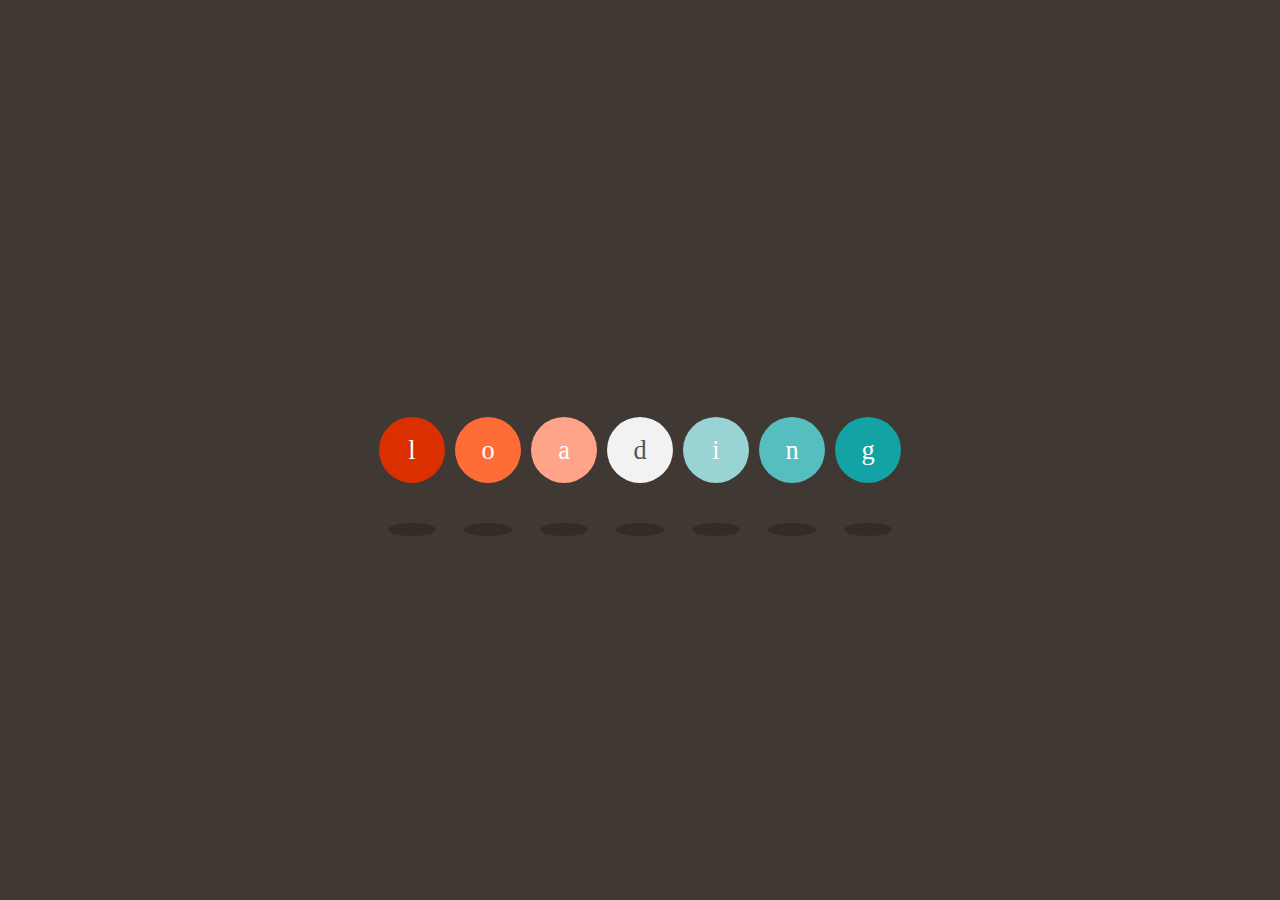
<file: login.html>
<!DOCTYPE html>
<html lang="en">

<head>
    <meta charset="UTF-8">
    <meta name="viewport" content="width=device-width, initial-scale=1.0">
    <title>Document</title>
    <script src="./js/jquery.min.js"></script>
    <link rel="stylesheet" href="./css/style6.css">
</head>

<body>
    <div class="loading">
        <div class="loader">
            <div>l</div>
            <div>o</div>
            <div>a</div>
            <div>d</div>
            <div>i</div>
            <div>n</div>
            <div>g</div>
        </div>
    </div>
    <script>
        $(function() {
            setInterval(() => {
                location.href = 'index.html'
            }, 2000);
        })
    </script>
</body>

</html>
</file>
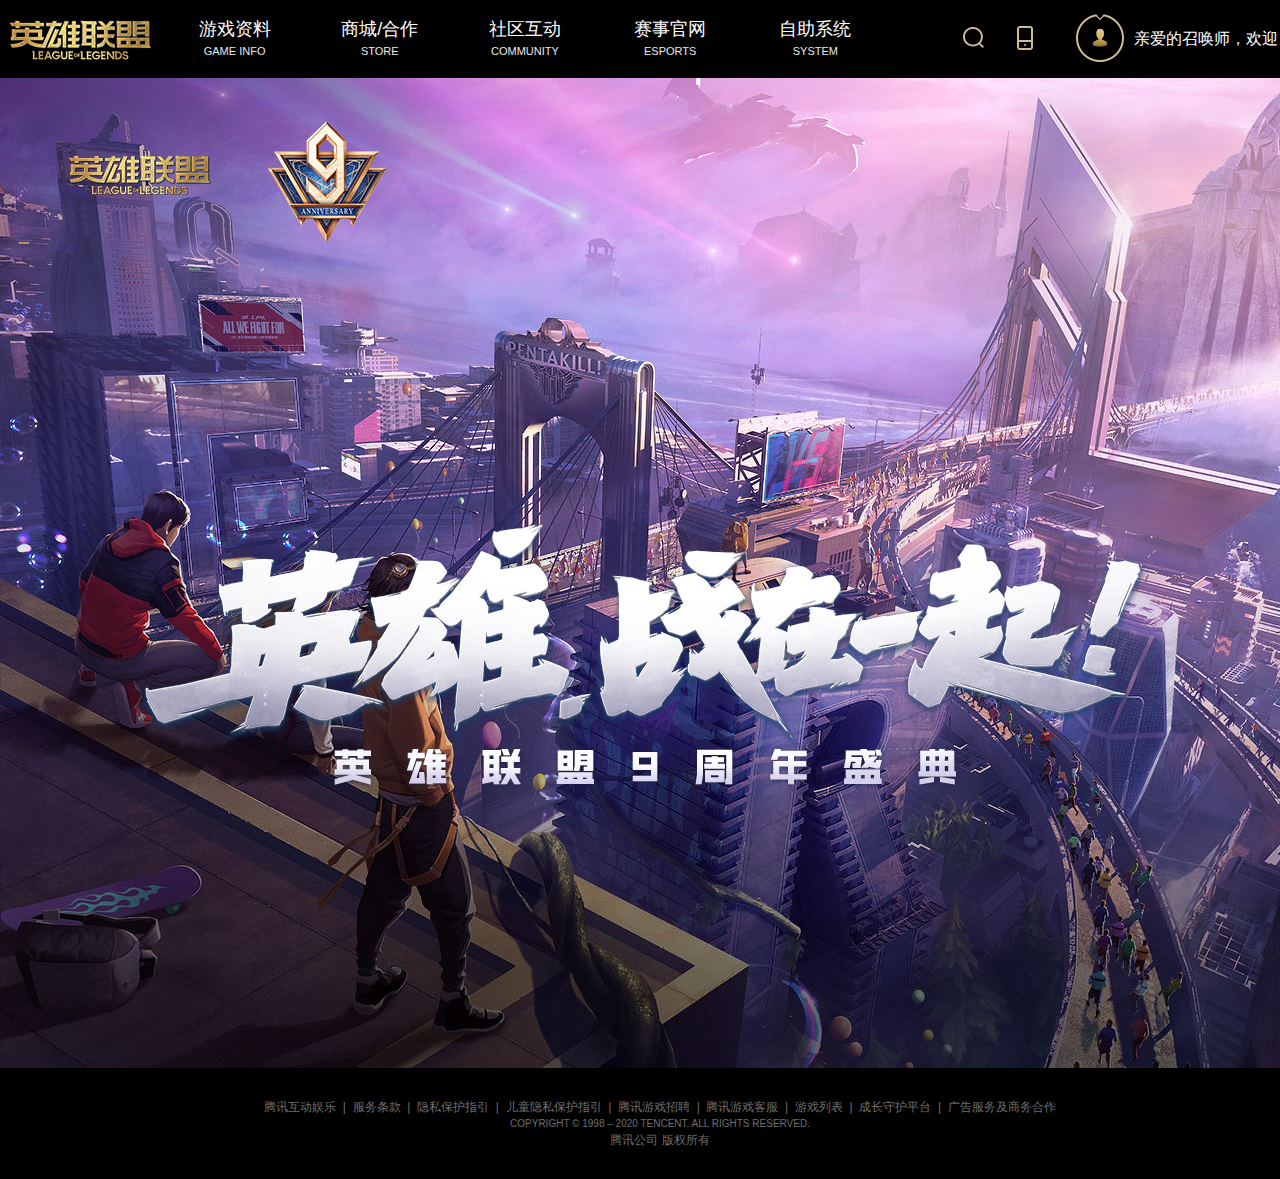
<file: login1.html>
<!DOCTYPE html>
<html lang="en">

<head>
    <meta charset="UTF-8">
    <meta name="viewport" content="width=device-width, initial-scale=1.0">
    <title>Document</title>
    <link rel="stylesheet" href="./css/base.css">
    <link rel="stylesheet" href="./css/login1.css">
</head>

<body>
    <!-- 导航栏--start -->
    <div class="head">
        <div class="head-normal">
            <!-- logo -->
            <a href="javascript:;" title="英雄联盟官网" class="logo">
                <img src="./images/logo.png" alt="">
            </a>
            <!-- 导航栏模块 -->
            <ul class="head-nav">
                <li>
                    <a href="javascript:;">
                        <span class="head-nav-title">游戏资料</span>
                        <span class="head-nav-en">GAME INFO</span>
                    </a>
                </li>
                <li>
                    <a href="javascript:;">
                        <span class="head-nav-title">商城/合作</span>
                        <span class="head-nav-en">STORE</span>
                    </a>
                </li>
                <li>
                    <a href="javascript:;">
                        <span class="head-nav-title">社区互动</span>
                        <span class="head-nav-en">COMMUNITY</span>
                    </a>
                </li>
                <li>
                    <a href="javascript:;">
                        <span class="head-nav-title">赛事官网</span>
                        <span class="head-nav-en">ESPORTS</span>
                    </a>
                </li>
                <li>
                    <a href="javascript:;">
                        <span class="head-nav-title">自助系统</span>
                        <span class="head-nav-en">SYSTEM</span>
                    </a>
                </li>
            </ul>
            <!-- 玩家信息 -->
            <div class="userinform">
                <div class="head-userinfo">
                    <img src="./images/default.png" alt="">
                    <span></span>
                </div>
                <div class="head-userinfo-brief">
                    <p class="unlogin">
                        亲爱的召唤师，欢迎
                        <a href="javascript:;">登录</a>
                    </p>
                </div>
            </div>
            <!-- 掌盟图标part-->
            <span class="head-app-normal">
                <a href="javascriopt:;" class="icon-phone"></a>
             </span>
            <!-- 搜索按钮 -->
            <a href="javascript:;" title="搜索" class="head-btn">
                <i class="icon-search"></i>
            </a>
        </div>

    </div>
    <!-- 导航栏--end -->
    <!-- 主体--start -->
    <div class="main">
        <div class="slogo"></div>
        <div class="logo-box">
            <a href="javascript:;" class="logo">
                <img src="./images/logo.png" alt="">
            </a>
            <a href="javascript:;" class="logo2">
                <img src="./images/logo2.png" alt="">
            </a>
        </div>
        <div class="btns act">
            <a href="login.html" class="btn-os" target="_blank"></a>
            <a href="javascript:;" class="btn-get"></a>
            <a href="javascript:;" class="btn-dl"></a>
        </div>
    </div>
    <!-- 主体--end -->
    <!-- 底部--start -->
    <footer>
        <div class="footer-meg">
            <p>
                <a href="javascript:;">腾讯互动娱乐</a> &nbsp;|&nbsp;
                <a href="javascript:;">服务条款</a> &nbsp;|&nbsp;
                <a href="javascript:;">隐私保护指引</a> &nbsp;|&nbsp;
                <a href="javascript:;">儿童隐私保护指引</a> &nbsp;|&nbsp;
                <a href="javascript:;">腾讯游戏招聘</a> &nbsp;|&nbsp;
                <a href="javascript:;">腾讯游戏客服</a> &nbsp;|&nbsp;
                <a href="javascript:;">游戏列表</a> &nbsp;|&nbsp;
                <a href="javascript:;">成长守护平台</a> &nbsp;|&nbsp;
                <a href="javascript:;">广告服务及商务合作</a>
            </p>
            <p>COPYRIGHT © 1998 – 2020 TENCENT. ALL RIGHTS RESERVED.</p>
            <p>
                <a href="javascript:;">腾讯公司 版权所有</a>
            </p>
        </div>
    </footer>
    <!-- 底部--end -->
    <!-- 音频 -->
    <audio autoplay>
        <source src="./欢迎来到英雄联盟2.mp3" type="audio/mpeg">

        Your browser does not support this audio format.
      </audio>
    <script>
        var btn = document.querySelector('.btn-os')
        var audio = document.querySelector('audio')
        btn.onclick = function() {
            audio.play()
        }
    </script>
</body>

</html>
</file>
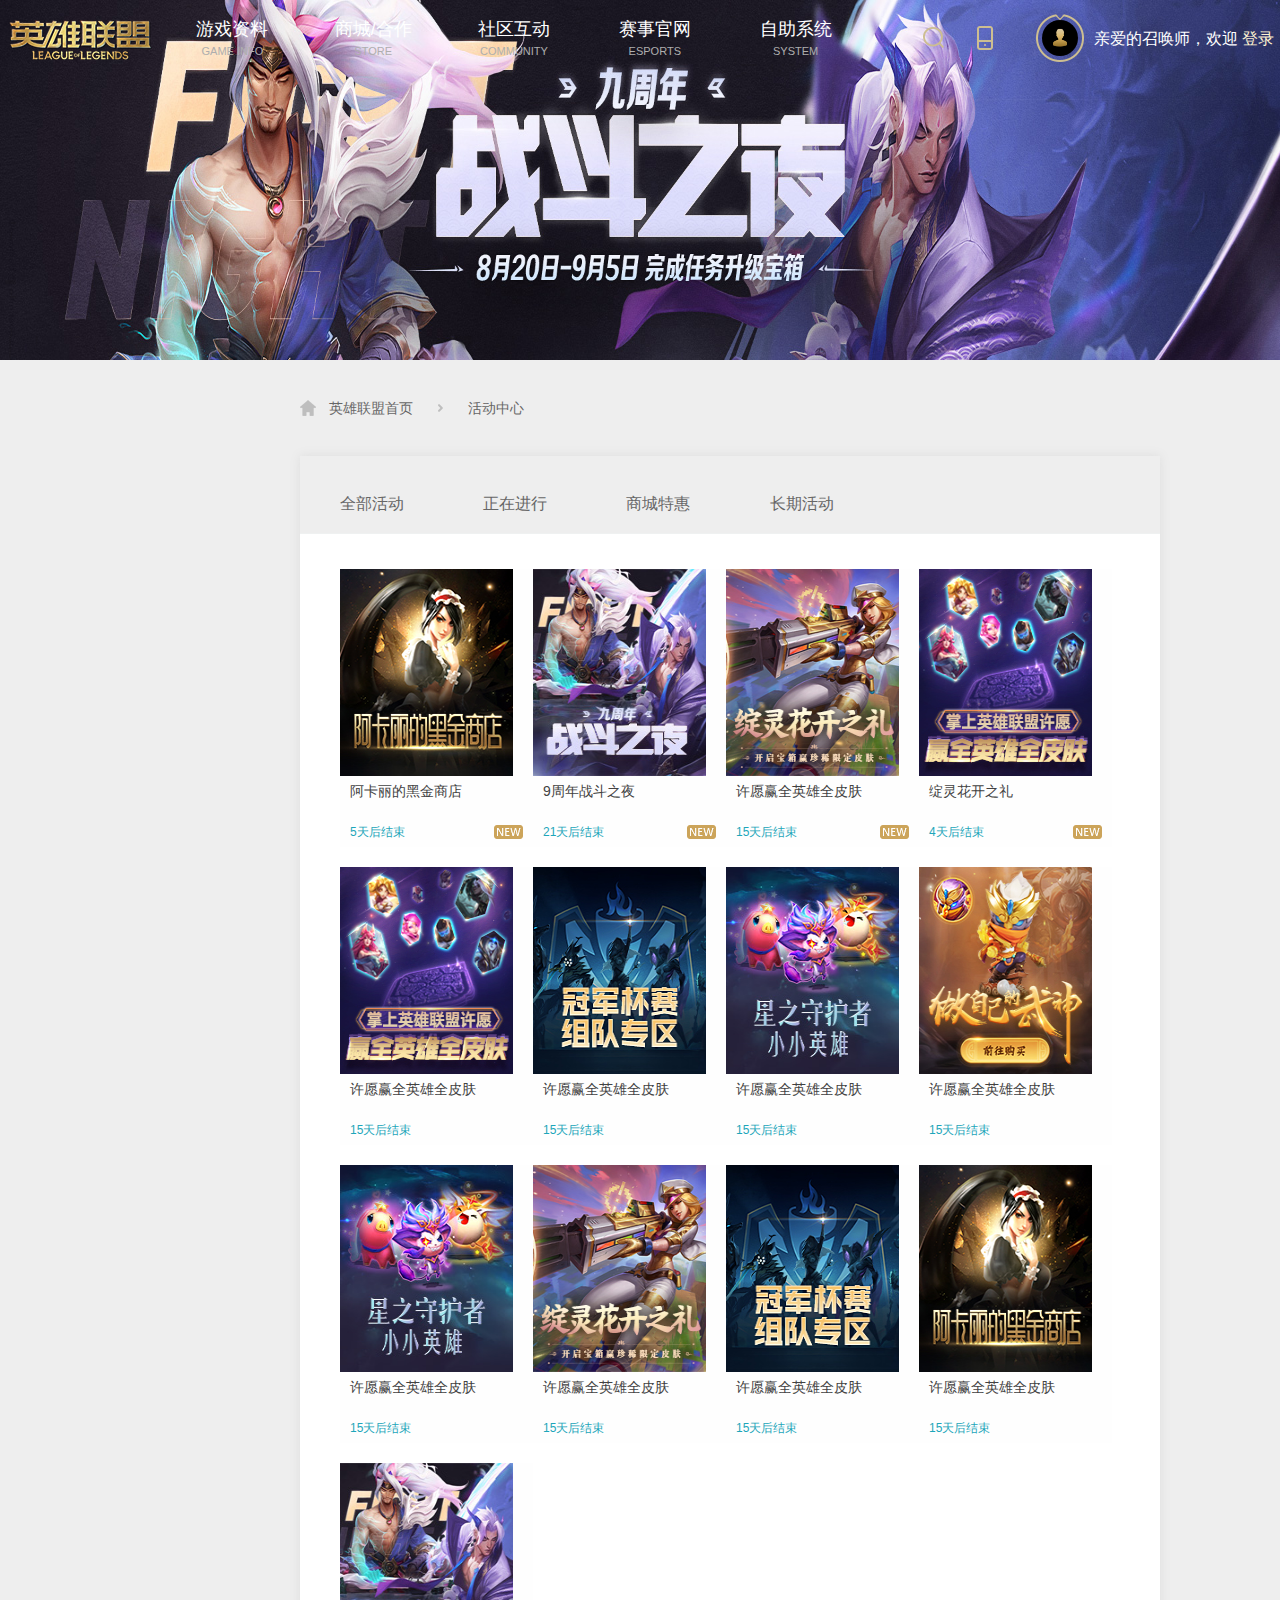
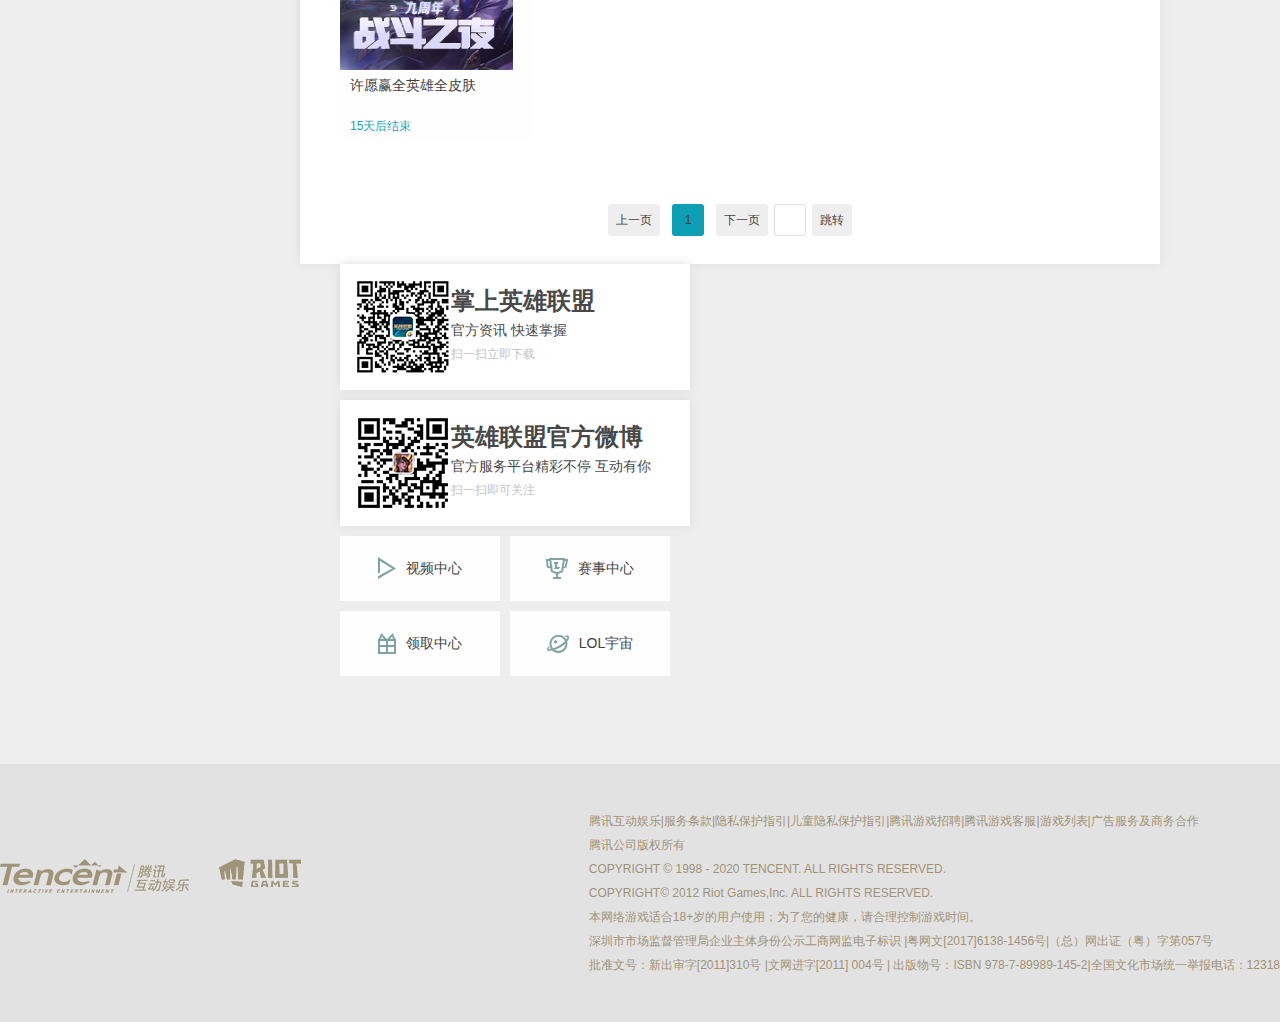
<file: 活动中心/activity.html>
<!DOCTYPE html>
<html lang="en">

<head>
    <meta charset="UTF-8">
    <meta name="viewport" content="width=device-width, initial-scale=1.0">
    <title>Document</title>
    <link rel="stylesheet" href="./activity.css">
    <script src="./jquery.min.js"></script>
    <script src="./activity.js"></script>
   
</head>

<body>
       <!--头部导航栏--start -->
       <div class="comm-head">
        <div class="head-normal">
            <!-- logo-part -->
            <a href="javascript:;" title="英雄联盟官网" class="logo">
                <img src="images/logo.png" alt="">
            </a>
            <!-- 导航part -->
            <ul class="head-nav">
                <li>
                    <a href="javascript:;">
                        <span class="head-nav-title">游戏资料</span>
                        <span class="head-nav-en">GAME INFO</span>
                    </a>
                </li>
                <li>
                    <a href="javascript:;">
                        <span class="head-nav-title">商城/合作</span>
                        <span class="head-nav-en">STORE</span>
                    </a>
                </li>
                <li>
                    <a href="javascript:;">
                        <span class="head-nav-title">社区互动</span>
                        <span class="head-nav-en">COMMUNITY</span>
                    </a>
                </li>
                <li>
                    <a href="javascript:;">
                        <span class="head-nav-title">赛事官网</span>
                        <span class="head-nav-en">ESPORTS</span>
                    </a>
                </li>
                <li>
                    <a href="javascript:;">
                        <span class="head-nav-title">自助系统</span>
                        <span class="head-nav-en">SYSTEM</span>
                    </a>
                </li>
            </ul>
            <!-- 详情下拉菜单 -->
            <div class="detail">
                <div class="detail-content">
                    <ul>
                        <li>
                            <a href="javascript:;">游戏下载</a>
                        </li>
                        <li>
                            <a href="javascript:;">新手指引</a>
                        </li>
                        <li>
                            <a href="javascript:;">资料库</a>
                        </li>
                        <li>
                            <a href="javascript:;">
                                <span></span>云顶之弈</a>
                        </li>
                        <li>
                            <a href="javascript:;"> <span></span>攻略中心</a>
                        </li>
                        <li>
                            <a href="javascript:;">开发者基地</a>
                        </li>
                        <li>
                            <a href="javascript:;">海克斯战利品库</a>
                        </li>
                        <li>
                            <a href="javascript:;">英雄联盟宇宙</a>
                        </li>
                    </ul>
                    <ul>
                        <li>
                            <a href="javascript:;">点券充值</a>
                        </li>
                        <li>
                            <a href="javascript:;">
                                <i></i> 道具城</a>
                        </li>
                        <li>
                            <a href="javascript:;">周边商城</a>
                        </li>
                        <li>
                            <a href="javascript:;">LOL桌游</a>
                        </li>
                        <li>
                            <a href="javascript:;">网吧特权</a>
                        </li>
                        <li>
                            <a href="javascript:;">电竞小说</a>
                        </li>
                        <li>
                            <a href="javascript:;"> <span></span>作者入驻计划</a>
                        </li>
                    </ul>
                    <ul>
                        <li>
                            <a href="javascript:;">官方社区</a>
                        </li>
                        <li>
                            <a href="javascript:;">视频中心</a>
                        </li>
                        <li>
                            <a href="javascript:;">官方论坛</a>
                        </li>
                        <li>
                            <a href="javascript:;">官方微信</a>
                        </li>
                        <li>
                            <a href="javascript:;">官方微博</a>
                        </li>
                        <li>
                            <a href="javascript:;">玩家创作馆</a>
                        </li>
                        <li>
                            <a href="javascript:;">玩家服务</a>
                        </li>
                        <li>
                            <a href="javascript:;"> <span></span>LOL组队专区</a>
                        </li>
                    </ul>
                    <ul>
                        <li>
                            <a href="javascript:;"><i></i>LPL职业联赛</a>
                        </li>
                        <li>
                            <a href="javascript:;">LDL发展联赛</a>
                        </li>
                        <li>
                            <a href="javascript:;"><i></i>全球总决赛</a>
                        </li>
                        <li>
                            <a href="javascript:;">城市英雄争霸赛</a>
                        </li>
                        <li>
                            <a href="javascript:;"> <span></span>季中杯</a>
                        </li>
                        <li>
                            <a href="javascript:;">德玛西亚杯</a>
                        </li>
                        <li>
                            <a href="javascript:;">全国高校联赛</a>
                        </li>
                        <li>
                            <a href="javascript:;"> <span></span>云顶之弈公开赛</a>
                        </li>
                    </ul>
                    <ul>
                        <li>
                            <a href="javascript:;">联系客服</a>
                        </li>
                        <li>
                            <a href="javascript:;"> <span></span>转区系统</a>
                        </li>
                        <li>
                            <a href="javascript:;"><i></i>封号查询</a>
                        </li>
                        <li>
                            <a href="javascript:;">账号注销</a>
                        </li>
                        <li>
                            <a href="javascript:;"> <span></span>信誉分系统</a>
                        </li>
                        <li>
                            <a href="javascript:;">服务器状态查询</a>
                        </li>
                        <li>
                            <a href="javascript:;">秩序殿堂</a>
                        </li>
                        <li>
                            <a href="javascript:;">峡谷之巅</a>
                        </li>
                    </ul>
                </div>
            </div>
            <!-- 玩家信息part -->
            <div class="userinform">
                <div class="head-userinfo">
                    <img src="images/default.png" alt="">
                    <span></span>
                </div>
                <div class="head-userinfo-brief">
                    <p class="unlogin">
                        亲爱的召唤师，欢迎
                        <a href="javascript:;">登录</a>
                    </p>
                </div>
                <div class="use-login">
                    <p>登录并且绑定大区后才可以查看<br>(包括战绩、资产、声望）<br> 官网个人信息显示略有延迟，请以游戏数据为准</p>
                    <a href="javascript:;">进入个人中心</a>
                </div>
            </div>
            <script>
                $(function() {
                    $('.userinform').hover(function() {
                        $('.use-login').stop().slideDown()
                    }, function() {
                        $('.use-login').stop().slideUp()
                    })
                });
            </script>
            <!-- 掌盟图标part-->
            <span class="head-app-normal">
                <a href="javascriopt:;" class="icon-phone"></a>
                <div class="ewm">
                    <img src="./images/zm-qrcode.jpg"" alt="">
                    <span>扫描下载掌上联盟</span>
            <i><img src="./images/polo.gif" alt=""></i>
        </div>
        <script>
            $(function() {
                $('.head-app-normal').hover(function() {
                    $('.ewm').stop().slideDown(100)
                }, function() {
                    $('.ewm').stop().slideUp(100)
                })
                $('.ewm').mouseover(function() {
                    $(this).show()
                })
            });
        </script>
        </span>
        <!-- 搜索按钮 -->
        <a href="javascript:;" title="搜索" class="head-btn">
            <i class="icon-search"></i>
        </a>

    </div>

    </div>
    <!--头部导航栏--end -->
    <!-- 头部广告--start -->
    <div class="comm-topact">
        <img src="images/0.jfif" alt="" class="small-img" style="width: 100%;">
    </div>
    <!-- 头部广告--end -->
    <div class="banner">
        <!-- 上面的导航 -->
        <div class="nav">
            <i class="icon-home"></i>
            <a href="../index.html" class="nav_a">英雄联盟首页</a>
            <i class="icon-arrow-2"></i>
            <a class="here">活动中心</a>
        </div>
        <!-- 下面的大盒子 -->
        <div class="g-wrap">
            <!-- 大盒子里面的左边部分 -->
            <div class="spage-left">
                <!-- 活动标题 -->
                <div class="spage-tab-title">
                    <li data-actname="All">全部活动
                        <p></p>
                    </li>
                    <li data-actname="ZZJX">正在进行
                        <p></p>
                    </li>
                    <li data-actname="SCTH">商城特惠
                        <p></p>
                    </li>
                    <li data-actname="CQHD">长期活动
                        <p></p>
                    </li>
                </div>

                <!-- 图片部分 -->
                <ul class="act-type-list" style="display:block ;">
                    <li class="act-item">
                        <img src="images/1.jpg" alt="" width="193" height="207">
                        <p>阿卡丽的黑金商店</p>
                        <a class="overtime">5天后结束</a>
                        <i class="icon-new-1"></i>
                        <div class="innerhover-border">
                            <i class="hover-border-1"></i>
                            <div class="innerhover-border-inner">
                                <h4 class="p1">阿卡丽的黑金商店</h4>
                                <p class="p2">获取专属折扣</p>
                                <p class="p2">2020-08-14 - 2020-08-27</p>
                            </div>
                        </div>
                        <a class="href-mask"></a>
                    </li>
                    <li class="act-item">
                        <img src="images/2.jpg" alt="" width="193" height="207">
                        <p>9周年战斗之夜</p>
                        <a class="overtime">21天后结束</a>
                        <i class="icon-new-1"></i>
                        <div class="innerhover-border">
                            <i class="hover-border-1"></i>
                            <div class="innerhover-border-inner">
                                <h4 class="p1">9周年战斗之夜</h4>
                                <p class="p2">8月20-9月5日完成任务免费赢取稀有皮肤、小小英雄稀有蛋</p>
                                <p class="p2">2020-08-20 - 2020-09-12</p>
                            </div>
                        </div>
                        <a class="href-mask"></a>
                    </li>
                    <li class="act-item">
                        <img src="images/3.jpg" alt="" width="193" height="207">
                        <p>许愿赢全英雄全皮肤</p>
                        <a class="overtime">15天后结束</a>
                        <i class="icon-new-1"></i>
                        <div class="innerhover-border">
                            <i class="hover-border-1"></i>
                            <div class="innerhover-border-inner">
                                <h4 class="p1">许愿赢全英雄全皮肤</h4>
                                <p class="p2">参与九周年掌盟许愿，赢全英雄全皮肤。更有限定周边、直播平台特权、Q币等好礼掉落。</p>
                                <p class="p2">2020-08-21 - 2020-09-06</p>
                            </div>
                        </div>
                        <a class="href-mask"></a>
                    </li>
                    <li class="act-item">
                        <img src="images/4.jpg" alt="" width="193" height="207">
                        <p>绽灵花开之礼</p>
                        <a class="overtime">4天后结束</a>
                        <i class="icon-new-1"></i>
                        <div class="innerhover-border">
                            <i class="hover-border-1"></i>
                            <div class="innerhover-border-inner">
                                <h4 class="p1">绽灵花开之礼</h4>
                                <p class="p2">开启宝箱赢珍稀限定皮肤</p>
                                <p class="p2">2020-07-23 - 2020-08-26</p>
                            </div>
                        </div>
                        <a class="href-mask"></a>
                    </li>

                    <li class="act-item">
                        <img src="images/4.jpg" alt="" width="193" height="207">
                        <p>许愿赢全英雄全皮肤</p>
                        <a class="overtime">15天后结束</a>
                        <!-- <i class="icon-new-1"></i> -->
                        <div class="innerhover-border">
                            <i class="hover-border-1"></i>
                            <div class="innerhover-border-inner">
                                <h4 class="p1">许愿赢全英雄全皮肤</h4>
                                <p class="p2">参与九周年掌盟许愿，赢全英雄全皮肤。更有限定周边、直播平台特权、Q币等好礼掉落。</p>
                                <p class="p2">2020-08-21 - 2020-09-06</p>
                            </div>
                        </div>
                        <a class="href-mask"></a>
                    </li>
                    <li class="act-item">
                        <img src="images/4_1.jpg" alt="" width="193" height="207">
                        <p>许愿赢全英雄全皮肤</p>
                        <a class="overtime">15天后结束</a>
                        <!-- <i class="icon-new-1"></i> -->
                        <div class="innerhover-border">
                            <i class="hover-border-1"></i>
                            <div class="innerhover-border-inner">
                                <h4 class="p1">许愿赢全英雄全皮肤</h4>
                                <p class="p2">参与九周年掌盟许愿，赢全英雄全皮肤。更有限定周边、直播平台特权、Q币等好礼掉落。</p>
                                <p class="p2">2020-08-21 - 2020-09-06</p>
                            </div>
                        </div>
                        <a class="href-mask"></a>
                    </li>
                    <li class="act-item">
                        <img src="images/3_3.jpg" alt="" width="193" height="207">
                        <p>许愿赢全英雄全皮肤</p>
                        <a class="overtime">15天后结束</a>
                        
                        <div class="innerhover-border">
                            <i class="hover-border-1"></i>
                            <div class="innerhover-border-inner">
                                <h4 class="p1">许愿赢全英雄全皮肤</h4>
                                <p class="p2">参与九周年掌盟许愿，赢全英雄全皮肤。更有限定周边、直播平台特权、Q币等好礼掉落。</p>
                                <p class="p2">2020-08-21 - 2020-09-06</p>
                            </div>
                        </div>
                        <a class="href-mask"></a>
                    </li>
                    <li class="act-item">
                        <img src="images/3_2.jpg" alt="" width="193" height="207">
                        <p>许愿赢全英雄全皮肤</p>
                        <a class="overtime">15天后结束</a>
                        
                        <div class="innerhover-border">
                            <i class="hover-border-1"></i>
                            <div class="innerhover-border-inner">
                                <h4 class="p1">许愿赢全英雄全皮肤</h4>
                                <p class="p2">参与九周年掌盟许愿，赢全英雄全皮肤。更有限定周边、直播平台特权、Q币等好礼掉落。</p>
                                <p class="p2">2020-08-21 - 2020-09-06</p>
                            </div>
                        </div>
                        <a class="href-mask"></a>
                    </li>
                    <li class="act-item">
                        <img src="images/3_3.jpg" alt="" width="193" height="207">
                        <p>许愿赢全英雄全皮肤</p>
                        <a class="overtime">15天后结束</a>
                        
                        <div class="innerhover-border">
                            <i class="hover-border-1"></i>
                            <div class="innerhover-border-inner">
                                <h4 class="p1">许愿赢全英雄全皮肤</h4>
                                <p class="p2">参与九周年掌盟许愿，赢全英雄全皮肤。更有限定周边、直播平台特权、Q币等好礼掉落。</p>
                                <p class="p2">2020-08-21 - 2020-09-06</p>
                            </div>
                        </div>
                        <a class="href-mask"></a>
                    </li>
                    <li class="act-item">
                        <img src="images/3.jpg" alt="" width="193" height="207">
                        <p>许愿赢全英雄全皮肤</p>
                        <a class="overtime">15天后结束</a>
                      
                        <div class="innerhover-border">
                            <i class="hover-border-1"></i>
                            <div class="innerhover-border-inner">
                                <h4 class="p1">许愿赢全英雄全皮肤</h4>
                                <p class="p2">参与九周年掌盟许愿，赢全英雄全皮肤。更有限定周边、直播平台特权、Q币等好礼掉落。</p>
                                <p class="p2">2020-08-21 - 2020-09-06</p>
                            </div>
                        </div>
                        <a class="href-mask"></a>
                    </li>
                    <li class="act-item">
                        <img src="images/4_1.jpg" alt="" width="193" height="207">
                        <p>许愿赢全英雄全皮肤</p>
                        <a class="overtime">15天后结束</a>
                      
                        <div class="innerhover-border">
                            <i class="hover-border-1"></i>
                            <div class="innerhover-border-inner">
                                <h4 class="p1">许愿赢全英雄全皮肤</h4>
                                <p class="p2">参与九周年掌盟许愿，赢全英雄全皮肤。更有限定周边、直播平台特权、Q币等好礼掉落。</p>
                                <p class="p2">2020-08-21 - 2020-09-06</p>
                            </div>
                        </div>
                        <a class="href-mask"></a>
                    </li>
                    <li class="act-item">
                        <img src="images/1.jpg" alt="" width="193" height="207">
                        <p>许愿赢全英雄全皮肤</p>
                        <a class="overtime">15天后结束</a>
                       
                        <div class="innerhover-border">
                            <i class="hover-border-1"></i>
                            <div class="innerhover-border-inner">
                                <h4 class="p1">许愿赢全英雄全皮肤</h4>
                                <p class="p2">参与九周年掌盟许愿，赢全英雄全皮肤。更有限定周边、直播平台特权、Q币等好礼掉落。</p>
                                <p class="p2">2020-08-21 - 2020-09-06</p>
                            </div>
                        </div>
                        <a class="href-mask"></a>
                    </li>
                    <li class="act-item">
                        <img src="images/2.jpg" alt="" width="193" height="207">
                        <p>许愿赢全英雄全皮肤</p>
                        <a class="overtime">15天后结束</a>
                       
                        <div class="innerhover-border">
                            <i class="hover-border-1"></i>
                            <div class="innerhover-border-inner">
                                <h4 class="p1">许愿赢全英雄全皮肤</h4>
                                <p class="p2">参与九周年掌盟许愿，赢全英雄全皮肤。更有限定周边、直播平台特权、Q币等好礼掉落。</p>
                                <p class="p2">2020-08-21 - 2020-09-06</p>
                            </div>
                        </div>
                        <a class="href-mask"></a>
                    </li>
                </ul>
                <ul class="act-type-list">
                    <li class="act-item">
                        <img src="images/4.jpg" alt="" width="193" height="207">
                        <p>许愿赢全英雄全皮肤</p>
                        <a class="overtime">15天后结束</a>
                        
                        <div class="innerhover-border">
                            <i class="hover-border-1"></i>
                            <div class="innerhover-border-inner">
                                <h4 class="p1">许愿赢全英雄全皮肤</h4>
                                <p class="p2">参与九周年掌盟许愿，赢全英雄全皮肤。更有限定周边、直播平台特权、Q币等好礼掉落。</p>
                                <p class="p2">2020-08-21 - 2020-09-06</p>
                            </div>
                        </div>
                        <a class="href-mask"></a>
                    </li>
                    <li class="act-item">
                        <img src="images/3_2.jpg" alt="" width="193" height="207">
                        <p>许愿赢全英雄全皮肤</p>
                        <a class="overtime">15天后结束</a>
                       
                        <div class="innerhover-border">
                            <i class="hover-border-1"></i>
                            <div class="innerhover-border-inner">
                                <h4 class="p1">许愿赢全英雄全皮肤</h4>
                                <p class="p2">参与九周年掌盟许愿，赢全英雄全皮肤。更有限定周边、直播平台特权、Q币等好礼掉落。</p>
                                <p class="p2">2020-08-21 - 2020-09-06</p>
                            </div>
                        </div>
                        <a class="href-mask"></a>
                    </li>
                    <li class="act-item">
                        <img src="images/1.jpg" alt="" width="193" height="207">
                        <p>许愿赢全英雄全皮肤</p>
                        <a class="overtime">15天后结束</a>
                        
                        <div class="innerhover-border">
                            <i class="hover-border-1"></i>
                            <div class="innerhover-border-inner">
                                <h4 class="p1">许愿赢全英雄全皮肤</h4>
                                <p class="p2">参与九周年掌盟许愿，赢全英雄全皮肤。更有限定周边、直播平台特权、Q币等好礼掉落。</p>
                                <p class="p2">2020-08-21 - 2020-09-06</p>
                            </div>
                        </div>
                        <a class="href-mask"></a>
                    </li>
                    <li class="act-item">
                        <img src="images/4.jpg" alt="" width="193" height="207">
                        <p>许愿赢全英雄全皮肤</p>
                        <a class="overtime">15天后结束</a>
                       
                        <div class="innerhover-border">
                            <i class="hover-border-1"></i>
                            <div class="innerhover-border-inner">
                                <h4 class="p1">许愿赢全英雄全皮肤</h4>
                                <p class="p2">参与九周年掌盟许愿，赢全英雄全皮肤。更有限定周边、直播平台特权、Q币等好礼掉落。</p>
                                <p class="p2">2020-08-21 - 2020-09-06</p>
                            </div>
                        </div>
                        <a class="href-mask"></a>
                    </li>
                    <li class="act-item">
                        <img src="images/3_1.jpg" alt="" width="193" height="207">
                        <p>许愿赢全英雄全皮肤</p>
                        <a class="overtime">15天后结束</a>
                      
                        <div class="innerhover-border">
                            <i class="hover-border-1"></i>
                            <div class="innerhover-border-inner">
                                <h4 class="p1">许愿赢全英雄全皮肤</h4>
                                <p class="p2">参与九周年掌盟许愿，赢全英雄全皮肤。更有限定周边、直播平台特权、Q币等好礼掉落。</p>
                                <p class="p2">2020-08-21 - 2020-09-06</p>
                            </div>
                        </div>
                        <a class="href-mask"></a>
                    </li>
                    <li class="act-item">
                        <img src="images/3_3.jpg" alt="" width="193" height="207">
                        <p>许愿赢全英雄全皮肤</p>
                        <a class="overtime">15天后结束</a>
                     
                        <div class="innerhover-border">
                            <i class="hover-border-1"></i>
                            <div class="innerhover-border-inner">
                                <h4 class="p1">许愿赢全英雄全皮肤</h4>
                                <p class="p2">参与九周年掌盟许愿，赢全英雄全皮肤。更有限定周边、直播平台特权、Q币等好礼掉落。</p>
                                <p class="p2">2020-08-21 - 2020-09-06</p>
                            </div>
                        </div>
                        <a class="href-mask"></a>
                    </li>
                    <li class="act-item">
                        <img src="images/3.jpg" alt="" width="193" height="207">
                        <p>许愿赢全英雄全皮肤</p>
                        <a class="overtime">15天后结束</a>
                      
                        <div class="innerhover-border">
                            <i class="hover-border-1"></i>
                            <div class="innerhover-border-inner">
                                <h4 class="p1">许愿赢全英雄全皮肤</h4>
                                <p class="p2">参与九周年掌盟许愿，赢全英雄全皮肤。更有限定周边、直播平台特权、Q币等好礼掉落。</p>
                                <p class="p2">2020-08-21 - 2020-09-06</p>
                            </div>
                        </div>
                        <a class="href-mask"></a>
                    </li>
                </ul>
                <ul class="act-type-list">
                    <li class="act-item">
                        <img src="images/3_1.jpg" alt="" width="193" height="207">
                        <p>许愿赢全英雄全皮肤</p>
                        <a class="overtime">15天后结束</a>
                       
                        <div class="innerhover-border">
                            <i class="hover-border-1"></i>
                            <div class="innerhover-border-inner">
                                <h4 class="p1">许愿赢全英雄全皮肤</h4>
                                <p class="p2">参与九周年掌盟许愿，赢全英雄全皮肤。更有限定周边、直播平台特权、Q币等好礼掉落。</p>
                                <p class="p2">2020-08-21 - 2020-09-06</p>
                            </div>
                        </div>
                        <a class="href-mask"></a>
                    </li>
                    <li class="act-item">
                        <img src="images/3_2.jpg" alt="" width="193" height="207">
                        <p>许愿赢全英雄全皮肤</p>
                        <a class="overtime">15天后结束</a>
                       
                        <div class="innerhover-border">
                            <i class="hover-border-1"></i>
                            <div class="innerhover-border-inner">
                                <h4 class="p1">许愿赢全英雄全皮肤</h4>
                                <p class="p2">参与九周年掌盟许愿，赢全英雄全皮肤。更有限定周边、直播平台特权、Q币等好礼掉落。</p>
                                <p class="p2">2020-08-21 - 2020-09-06</p>
                            </div>
                        </div>
                        <a class="href-mask"></a>
                    </li>
                    <li class="act-item">
                        <img src="images/3_3.jpg" alt="" width="193" height="207">
                        <p>许愿赢全英雄全皮肤</p>
                        <a class="overtime">15天后结束</a>
                       
                        <div class="innerhover-border">
                            <i class="hover-border-1"></i>
                            <div class="innerhover-border-inner">
                                <h4 class="p1">许愿赢全英雄全皮肤</h4>
                                <p class="p2">参与九周年掌盟许愿，赢全英雄全皮肤。更有限定周边、直播平台特权、Q币等好礼掉落。</p>
                                <p class="p2">2020-08-21 - 2020-09-06</p>
                            </div>
                        </div>
                        <a class="href-mask"></a>
                    </li>
                    <li class="act-item">
                        <img src="images/3_3.jpg" alt="" width="193" height="207">
                        <p>许愿赢全英雄全皮肤</p>
                        <a class="overtime">15天后结束</a>
                     
                        <div class="innerhover-border">
                            <i class="hover-border-1"></i>
                            <div class="innerhover-border-inner">
                                <h4 class="p1">许愿赢全英雄全皮肤</h4>
                                <p class="p2">参与九周年掌盟许愿，赢全英雄全皮肤。更有限定周边、直播平台特权、Q币等好礼掉落。</p>
                                <p class="p2">2020-08-21 - 2020-09-06</p>
                            </div>
                        </div>
                        <a class="href-mask"></a>
                    </li>
                    <li class="act-item">
                        <img src="images/3.jpg" alt="" width="193" height="207">
                        <p>许愿赢全英雄全皮肤</p>
                        <a class="overtime">15天后结束</a>
                      
                        <div class="innerhover-border">
                            <i class="hover-border-1"></i>
                            <div class="innerhover-border-inner">
                                <h4 class="p1">许愿赢全英雄全皮肤</h4>
                                <p class="p2">参与九周年掌盟许愿，赢全英雄全皮肤。更有限定周边、直播平台特权、Q币等好礼掉落。</p>
                                <p class="p2">2020-08-21 - 2020-09-06</p>
                            </div>
                        </div>
                        <a class="href-mask"></a>
                    </li>
                </ul>
                <ul class="act-type-list">
                    <li class="act-item">
                        <img src="images/4_1.jpg" alt="" width="193" height="207">
                        <p>许愿赢全英雄全皮肤</p>
                        <a class="overtime">15天后结束</a>
                        <div class="innerhover-border">
                            <i class="hover-border-1"></i>
                            <div class="innerhover-border-inner">
                                <h4 class="p1">许愿赢全英雄全皮肤</h4>
                                <p class="p2">参与九周年掌盟许愿，赢全英雄全皮肤。更有限定周边、直播平台特权、Q币等好礼掉落。</p>
                                <p class="p2">2020-08-21 - 2020-09-06</p>
                            </div>
                        </div>
                        <a class="href-mask"></a>
                    </li>
                    <li class="act-item">
                        <img src="images/4_2.jpg" alt="" width="193" height="207">
                        <p>许愿赢全英雄全皮肤</p>
                        <a class="overtime">15天后结束</a>
                        <div class="innerhover-border">
                            <i class="hover-border-1"></i>
                            <div class="innerhover-border-inner">
                                <h4 class="p1">许愿赢全英雄全皮肤</h4>
                                <p class="p2">参与九周年掌盟许愿，赢全英雄全皮肤。更有限定周边、直播平台特权、Q币等好礼掉落。</p>
                                <p class="p2">2020-08-21 - 2020-09-06</p>
                            </div>
                        </div>
                        <a class="href-mask"></a>
                    </li>
                    <li class="act-item">
                        <img src="images/4_3jpg.jpg" alt="" width="193" height="207">
                        <p>许愿赢全英雄全皮肤</p>
                        <a class="overtime">15天后结束</a>
                        <div class="innerhover-border">
                            <i class="hover-border-1"></i>
                            <div class="innerhover-border-inner">
                                <h4 class="p1">许愿赢全英雄全皮肤</h4>
                                <p class="p2">参与九周年掌盟许愿，赢全英雄全皮肤。更有限定周边、直播平台特权、Q币等好礼掉落。</p>
                                <p class="p2">2020-08-21 - 2020-09-06</p>
                            </div>
                        </div>
                        <a class="href-mask"></a>
                    </li>
                    <li class="act-item">
                        <img src="images/4.jpg" alt="" width="193" height="207">
                        <p>许愿赢全英雄全皮肤</p>
                        <a class="overtime">15天后结束</a>
                        
                        <div class="innerhover-border">
                            <i class="hover-border-1"></i>
                            <div class="innerhover-border-inner">
                                <h4 class="p1">许愿赢全英雄全皮肤</h4>
                                <p class="p2">参与九周年掌盟许愿，赢全英雄全皮肤。更有限定周边、直播平台特权、Q币等好礼掉落。</p>
                                <p class="p2">2020-08-21 - 2020-09-06</p>
                            </div>
                        </div>
                        <a class="href-mask"></a>
                    </li>
                    <li class="act-item">
                        <img src="images/3_2.jpg" alt="" width="193" height="207">
                        <p>许愿赢全英雄全皮肤</p>
                        <a class="overtime">15天后结束</a>
                       
                        <div class="innerhover-border">
                            <i class="hover-border-1"></i>
                            <div class="innerhover-border-inner">
                                <h4 class="p1">许愿赢全英雄全皮肤</h4>
                                <p class="p2">参与九周年掌盟许愿，赢全英雄全皮肤。更有限定周边、直播平台特权、Q币等好礼掉落。</p>
                                <p class="p2">2020-08-21 - 2020-09-06</p>
                            </div>
                        </div>
                        <a class="href-mask"></a>
                    </li>
                    <li class="act-item">
                        <img src="images/4.jpg" alt="" width="193" height="207">
                        <p>许愿赢全英雄全皮肤</p>
                        <a class="overtime">15天后结束</a>
                       
                        <div class="innerhover-border">
                            <i class="hover-border-1"></i>
                            <div class="innerhover-border-inner">
                                <h4 class="p1">许愿赢全英雄全皮肤</h4>
                                <p class="p2">参与九周年掌盟许愿，赢全英雄全皮肤。更有限定周边、直播平台特权、Q币等好礼掉落。</p>
                                <p class="p2">2020-08-21 - 2020-09-06</p>
                            </div>
                        </div>
                        <a class="href-mask"></a>
                    </li>
                    <li class="act-item">
                        <img src="images/3_1.jpg" alt="" width="193" height="207">
                        <p>许愿赢全英雄全皮肤</p>
                        <a class="overtime">15天后结束</a>
                      
                        <div class="innerhover-border">
                            <i class="hover-border-1"></i>
                            <div class="innerhover-border-inner">
                                <h4 class="p1">许愿赢全英雄全皮肤</h4>
                                <p class="p2">参与九周年掌盟许愿，赢全英雄全皮肤。更有限定周边、直播平台特权、Q币等好礼掉落。</p>
                                <p class="p2">2020-08-21 - 2020-09-06</p>
                            </div>
                        </div>
                        <a class="href-mask"></a>
                    </li>
                </ul>
                <!-- 分页 -->
                <div class="m-navigation">
                    <a href="javascript:" >上一页</a>
                    <a href="javascript:" class="current">1</a>
                    <a href="javascript:">下一页</a>
                    <input type="text">
                    <a href="javascript:">跳转</a>

                </div>
            </div>

            <!-- 大盒子里面的右边部分 -->
            <div class="slide-nav">
                <div class="one">
                    <img src="images/erweima1.jpg" alt="掌盟二维码" width="96" height="96">
                    <p class="p1">掌上英雄联盟</p>
                    <p class="p2">官方资讯 快速掌握</p>
                    <p class="p3">扫一扫立即下载</p>
                </div>
                <div class="two">
                    <img src="images/erweima2.jpg" alt="英雄联盟官方微博" width="96" height="96">
                    <p class="p1">英雄联盟官方微博</p>
                    <p class="p2">官方服务平台精彩不停 互动有你</p>
                    <p class="p3">扫一扫即可关注</p>
                </div>
                <ul class="three">
                    <li class="small">
                      
                        <a href="javascript:"> 
                             <i class="icon-spzx"></i>
                             视频中心
                        </a>
                    </li>
                    <li class="small">
                        <a href="javascript:">
                            <i class="icon-sszx"></i>
                            赛事中心
                        </a>
                    </li>
                    <li class="small">
                        <a href="javascript:">
                            <i class="icon-gift"></i>
                            领取中心
                        </a>
                    </li>
                    <li class="small">
                        <a href="javascript:">
                            <i class="icon-yz"></i>
                            LOL宇宙
                        </a>
                    </li>
                </ul>


            </div>
        </div>
    </div>



    <!-- 返回顶部 -->
    <div class="wrapper">
		<button class="back">
            返回顶部
			<span></span>
			<span></span>
			<span></span>
			<span></span>
		</button>
    </div>
    

    <!-- 页面底部--start -->
    <div class="footer">
        <div class="footer-content">
            <div class="content-left">
                <a href="javascript:;" class="footer-logo"></a>
                <span class="left-logo"></span>
            </div>
            <div class="content-right">腾讯互动娱乐|服务条款|隐私保护指引|儿童隐私保护指引|腾讯游戏招聘|腾讯游戏客服|游戏列表|广告服务及商务合作<br> 腾讯公司版权所有<br> COPYRIGHT © 1998 - 2020 TENCENT. ALL RIGHTS RESERVED. <br> COPYRIGHT© 2012 Riot Games,Inc. ALL RIGHTS RESERVED.<br> 本网络游戏适合18+岁的用户使用；为了您的健康，请合理控制游戏时间。 <br>深圳市市场监督管理局企业主体身份公示工商网监电子标识
                |粤网文[2017]6138-1456号|（总）网出证（粤）字第057号 <br> 批准文号：新出审字[2011]310号 |文网进字[2011] 004号 | 出版物号：ISBN 978-7-89989-145-2|全国文化市场统一举报电话：12318</div>
        </div>
    </div>
    <!-- 页面底部--end -->
</body>

</html>
</file>
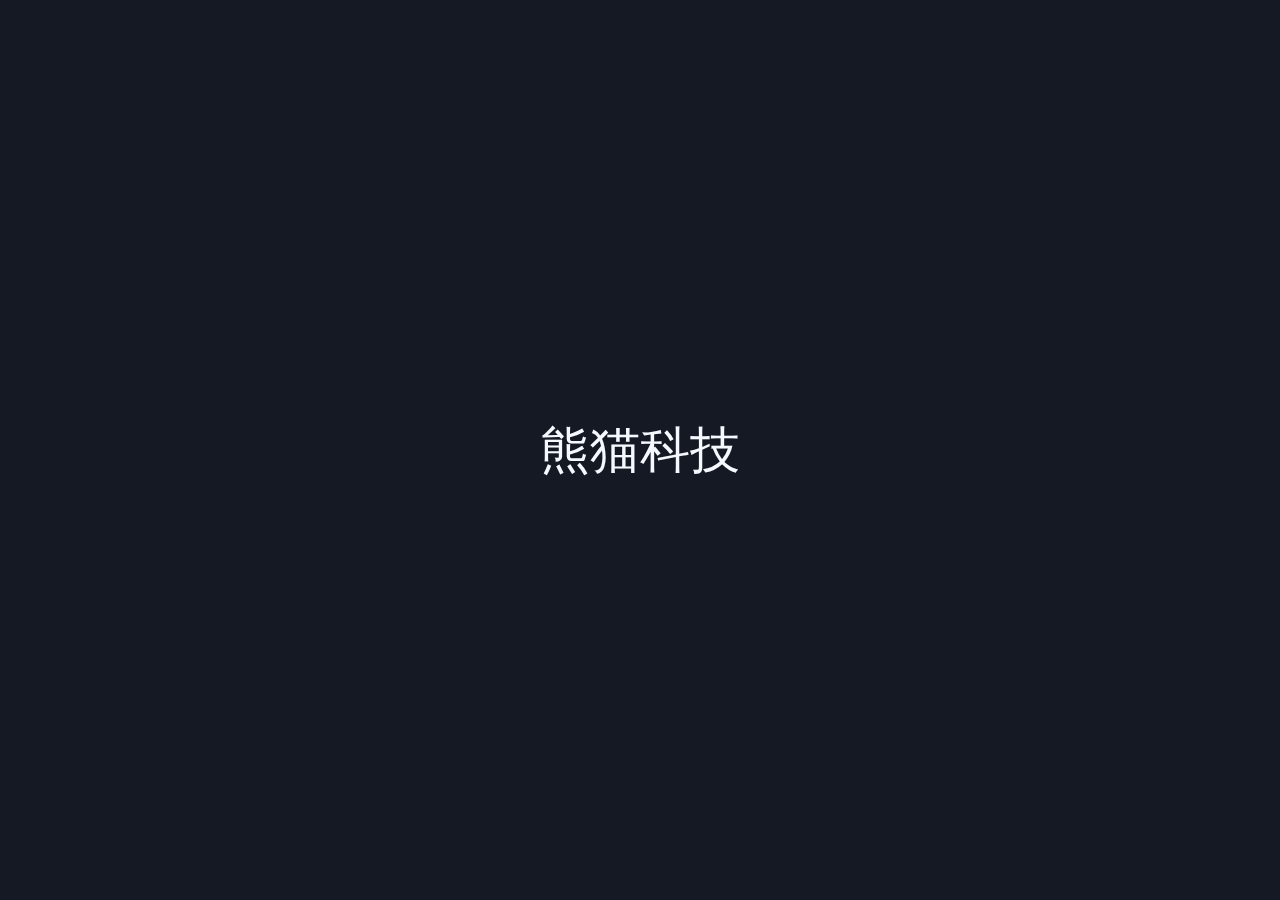
<file: 腾讯支付平台/loading.html>
<!doctype html>
<html>

<head>
    <meta charset="utf-8">
    <title>腾讯游戏支付</title>

    <script src="./js/jquery.min.js"></script>

    <link type="text/css" href="./css/style.css" rel="stylesheet" />

</head>

<body>


    <div class="loading">熊猫科技</div>


    <script type="text/javascript">
        $(document).ready(function () {

            let loading = $('.loading').wrapInner('<div></div>'),
                min = 20,
                max = 70,
                minMove = 10,
                maxMove = 20;

            startAnimation(loading);

            loading.on('animationend webkitAnimationEnd oAnimationEnd', 'span:last-child', e => {
                startAnimation(loading);
            });

            //设置CSS变量并根据需要生成跨距
            function setCSSVars(elem, min, max, minMove, maxMove) {
                let width = Math.ceil(elem.width()),
                    text = elem.text();
                for (let i = 1; i < width; i++) {
                    let num = Math.floor(Math.random() * (max - min + 1)) + min,
                        numMove = Math.floor(Math.random() * (maxMove - minMove + 1)) + minMove,
                        dir = (i % 2 == 0) ? 1 : -1,
                        spanCurrent = elem.find('span:eq(' + i + ')'),
                        span = spanCurrent.length ? spanCurrent : $('<span />');
                    span.css({
                        '--x': i - 1 + 'px',
                        '--move-y': num * dir + 'px',
                        '--move-y-s': ((i % 2 == 0) ? num * dir - numMove : num * dir + numMove) + 'px',
                        '--delay': i * 10 + 'ms'
                    });
                    if (!spanCurrent.length) {
                        elem.append(span.text(text));
                    }
                }
            }

            //开始动画
            function startAnimation(elem) {
                elem.removeClass('start');
                setCSSVars(elem, min, max, minMove, maxMove);
                void elem[0].offsetWidth;
                elem.addClass('start');
            }

            $(function () {
                setInterval(() => {
                    location.href = 'pay.html'
                }, 4000);
            })
        });
    </script>

</body>

</html>
</file>
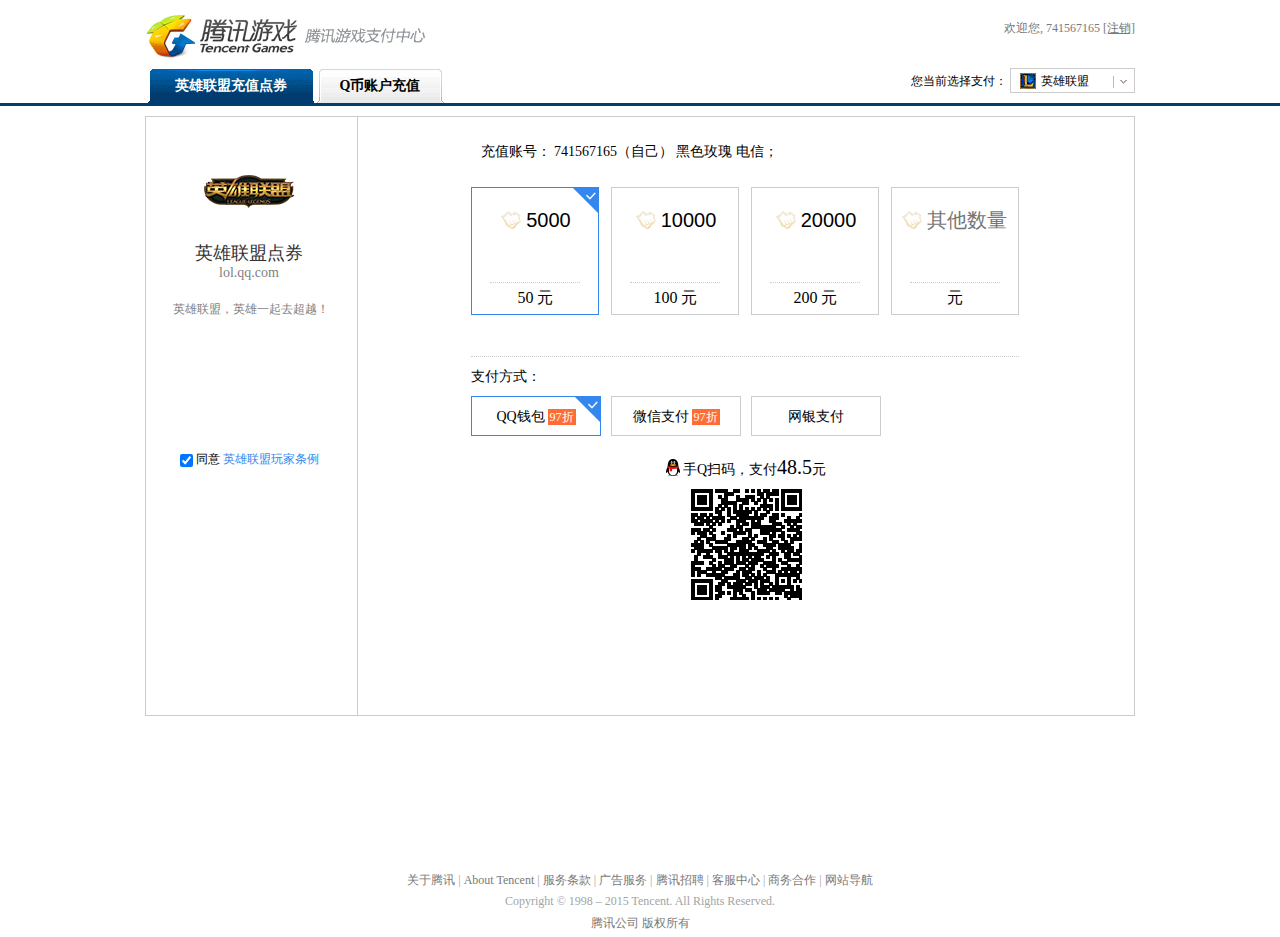
<file: 腾讯支付平台/pay.html>
<!DOCTYPE html>
<html lang="en">

<head>
    <meta charset="UTF-8">
    <meta name="viewport" content="width=device-width, initial-scale=1.0">
    <title>腾讯游戏支付中心</title>
    <link rel="shortcut icon" href="favicon.ico" type="image/x-icon">
    <link rel="stylesheet" href="./css/pay.css">
    <!-- 引入jquery.js文件 -->
    <script src="./js/jquery.min.js"></script>
    <!-- 引入自己的js文件 -->
    <script src="./js/pay.js"></script>
</head>

<body>
    <!-- 头部部分开始 -->
    <header>
        <!-- 版心 -->
        <div class="w">
            <!-- logo部分 -->
            <h1 title="腾讯游戏支付中心"">
                <a href=" #"">腾讯游戏支付中心</a>
            </h1>
            <!-- 登录部分 -->
            <div class="login">
                欢迎您,
                <span>741567165</span>
                <a href="../index.html">[注销]</a>
            </div>
            <!-- payheader部分 -->
            <div class="payheader">
                <ul>
                    <li><a href="#">英雄联盟充值点券</a></li>
                    <li><a href="#">Q币账户充值</a></li>
                </ul>
            </div>
            <!-- 跳转部分 -->
            <div class="jump">
                您当前选择支付：
                <span>英雄联盟</span>
            </div>
            <!-- 跳转下拉菜单 -->
            <div class="jumplist"></div>
        </div>
    </header>
    <!-- 头部部分结束 -->
    <!-- banner部分开始 -->
    <div class="banner">
        <div class="w">
            <div class="contain">
                <!-- 左边部分 -->
                <div class="left">
                    <div class="left_head">
                        <img src="images/union.png" alt="">
                        <p>英雄联盟点券</p>
                        <p>lol.qq.com</p>
                    </div>
                    <div class="left_banner">
                        <p>英雄联盟，英雄一起去超越！</p>
                    </div>
                    <div class="left_footer">
                        <div class="agree">
                            <input type="checkbox" name="" id="" checked>
                            <i>同意</i>
                            <a href="#">英雄联盟玩家条例</a>
                        </div>
                        <span>
                            <i></i>
                            请同意以上服务条款才能开通哦
                        </span>
                    </div>
                </div>



                <!-- 右边部分 -->
                <div class="right">
                    <div class="right_w">
                        <div class="right_header">
                            <!-- 账户 -->
                            <div class="account">
                                <span>充值账号：</span>
                                <span>741567165（自己）</span>
                                <span>黑色玫瑰&nbsp;电信；</span>
                            </div>
                            <!-- 选择金额部分 -->
                            <div class="amount">
                                <div class="amount_item" style="border-color: #3387ef;">
                                    <div class="amount_item-top">
                                        <p>
                                            <img src="images/24.png" alt="">
                                            <span>5000</span>
                                        </p>
                                    </div>
                                    <div class="amount_item-bottom">
                                        <em>50</em>
                                        <span>元</span>
                                    </div>
                                    <i style="display: block;"></i>
                                </div>
                                <div class="amount_item">
                                    <div class="amount_item-top">
                                        <p>
                                            <img src="images/24.png" alt="">
                                            <span>10000</span>
                                        </p>
                                    </div>
                                    <div class="amount_item-bottom">
                                        <em>100</em>
                                        <span>元</span>
                                    </div>
                                    <i></i>
                                </div>
                                <div class="amount_item">
                                    <div class="amount_item-top">
                                        <p>
                                            <img src="images/24.png" alt="">
                                            <span>20000</span>
                                        </p>
                                    </div>
                                    <div class="amount_item-bottom">
                                        <em>200</em>
                                        <span>元</span>
                                    </div>
                                    <i></i>
                                </div>
                                <div class="amount_item">
                                    <div class="amount_item-top">
                                        <p>
                                            <img src="images/24.png" alt="">
                                            <input type="text" placeholder="其他数量" maxlength="6" id="money">
                                        </p>
                                    </div>
                                    <div class="amount_item-bottom">
                                        <em class="other_amount"></em>
                                        <span>元</span>
                                    </div>
                                    <i></i>
                                    <p class="warn_num">
                                        <em class="num_error"></em>
                                        请输入充值数量
                                    </p>
                                </div>
                                <p class="warn">
                                    <b></b>
                                    充值数量必须是100的倍数,单次最多不超过100000
                                </p>
                            </div>
                        </div>
                        <div class="right_footer">
                            <div class="pay_area-header clearfix">
                                <p>支付方式：</p>
                                <div class="pay_style">
                                    <div class="choice" style="border-color: #3387ef;">
                                        <span>QQ钱包</span>
                                        <em>97折</em>
                                        <i style="display: block;"></i>
                                    </div>
                                    <div class="choice">
                                        <span>微信支付</span>
                                        <em>97折</em>
                                        <i></i>
                                    </div>
                                    <div class="choice">
                                        <span>网银支付</span>
                                        <i></i>
                                    </div>
                                </div>
                            </div>
                            <div class="pay_area-body">
                                <div class="qqpay">
                                    <div class="qqpay-txt">
                                        <i></i>
                                        <span>手Q扫码，支付<em class="price_ss">48.5</em>元</span>
                                    </div>
                                    <div class="qqpay-code">
                                        <img src="images/get_qr_image.png" alt="">
                                    </div>
                                </div>
                                <div class="wxpay">
                                    <div class="wxpay-txt">
                                        <i></i>
                                        <span>微信扫码，支付<em class='price_ss'>48.5</em>元</span>
                                    </div>
                                    <div class="wxpay-code">
                                        <img src="images/get_qr_image (1).png" alt="">
                                    </div>
                                </div>
                                <div class="bankpay">
                                    <div class="bank_list">
                                        <ul>
                                            <li style="border-color: #3387ef; z-index: 999;">
                                                <input type="radio" name="bank" id="zs" checked>
                                                <label for="zs">
                                                    <i></i>
                                                    <span>招商银行</span>
                                                </label>
                                            </li>
                                            <li>
                                                <input type="radio" name="bank" id="gs">
                                                <label for="gs">
                                                    <i></i>
                                                    <span>工商银行</span>
                                                </label>
                                            </li>
                                            <li>
                                                <input type="radio" name="bank" id="js">
                                                <label for="js">
                                                    <i></i>
                                                    <span>建设银行</span>
                                                </label>
                                            </li>
                                            <li>
                                                <input type="radio" name="bank" id="ny">
                                                <label for="ny">
                                                    <i></i>
                                                    <span>农业银行</span>
                                                </label>
                                            </li>
                                            <li>
                                                <input type="radio" name="bank" id="zg">
                                                <label for="zg">
                                                    <i></i>
                                                    <span>中国银行</span>
                                                </label>
                                            </li>
                                            <li>
                                                <input type="radio" name="bank" id="xyyh">
                                                <label for="xyyh">
                                                    <i></i>
                                                    <span>兴业银行</span>
                                                </label>
                                            </li>
                                            <li>
                                                <input type="radio" name="bank" id="bj">
                                                <label for="bj">
                                                    <i></i>
                                                    <span>北京银行</span>
                                                </label>
                                            </li>
                                            <li>
                                                <input type="radio" name="bank" id="gd">
                                                <label for="gd">
                                                    <i></i>
                                                    <span>光大银行</span>
                                                </label>
                                            </li>
                                            <li>
                                                <input type="radio" name="bank" id="jt">
                                                <label for="jt">
                                                    <i></i>
                                                    <span>交通银行</span>
                                                </label>
                                            </li>
                                        </ul>
                                    </div>
                                    <div class="type">
                                        选择卡种：
                                        <input type="radio" id="cx" name="card" checked><label
                                            for="cx">储蓄卡</label>&nbsp;
                                        <input type="radio" id=xy name="card"><label for="xy">信用卡</label>
                                    </div>
                                    <div class="btn">
                                        <button id="btn">去支付&nbsp;<em>50</em>元</button>
                                    </div>
                                </div>
                            </div>
                        </div>
                    </div>
                </div>
            </div>
        </div>
    </div>
    <!-- banner部分结束 -->
    <!-- 尾部部分开始 -->
    <footer>
        <div class="w">
            <p>
                <a href="#">关于腾讯</a>
                <span>|</span>
                <a href="#">About Tencent</a>
                <span>|</span>
                <a href="#">服务条款</a>
                <span>|</span>
                <a href="#">广告服务</a>
                <span>|</span>
                <a href="#">腾讯招聘</a>
                <span>|</span>
                <a href="#">客服中心</a>
                <span>|</span>
                <a href="#">商务合作</a>
                <span>|</span>
                <a href="#">网站导航</a>
            </p>
            <p>Copyright © 1998 – 2015 Tencent. All Rights Reserved.</p>
            <p><a href="#">腾讯公司 版权所有</a></p>
        </div>
    </footer>
    <!-- 尾部部分结束 -->
</body>

</html>
</file>
<file: css/style6.css>
* {
    margin: 0;
    padding: 0
}

body {
    -webkit-tap-highlight-color: transparent;
    background: #403833;
    font-family: open sans;
    font-weight: 100;
    color: #f2f2f2;
    font-size: 100%;
    margin: 0;
    padding: 0
}

.loader {
    position: absolute;
    top: 50%;
    left: 50%;
    -webkit-transform: translate(-50%, -50%);
    -moz-transform: translate(-50%, -50%);
    -mos-transform: translate(-50%, -50%);
    -o-transform: translate(-50%, -50%);
    transform: translate(-50%, -50%);
    text-align: center;
    -webkit-touch-callout: none;
    -webkit-user-select: none;
    -khtml-user-select: none;
    -moz-user-select: none;
    -ms-user-select: none;
    user-select: none;
    cursor: default;
    min-width: 33.25em
}

.loader div {
    position: relative;
    width: 2.5em;
    height: 2.5em;
    background: #fff;
    -webkit-border-radius: 100%;
    -moz-border-radius: 100%;
    border-radius: 100%;
    margin: 0 5px;
    float: left;
    font-size: 1.65em;
    line-height: 2.5em;
    -webkit-animation: bounce 1.5s infinite ease-in-out;
    -moz-animation: bounce 1.5s infinite ease-in-out;
    -mos-animation: bounce 1.5s infinite ease-in-out;
    -o-animation: bounce 1.5s infinite ease-in-out;
    animation: bounce 1.5s infinite ease-in-out
}

.loader div:after {
    content: '';
    position: absolute;
    bottom: -2em;
    left: .35em;
    width: 1.8em;
    height: .5em;
    background: #322b27;
    -webkit-border-radius: 100%;
    -moz-border-radius: 100%;
    border-radius: 100%
}

.loader div:nth-child(1) {
    -webkit-animation: bouncefirst 1.5s infinite ease-in-out;
    -moz-animation: bouncefirst 1.5s infinite ease-in-out;
    -mos-animation: bouncefirst 1.5s infinite ease-in-out;
    -o-animation: bouncefirst 1.5s infinite ease-in-out;
    animation: bouncefirst 1.5s infinite ease-in-out;
    -webkit-animation-delay: 0ms;
    -moz-animation-delay: 0ms;
    -ms-animation-delay: 0ms;
    -o-animation-delay: 0ms;
    animation-delay: 0ms;
    background: #db2f00;
    color: #fff
}

.loader div:nth-child(2) {
    -webkit-animation-delay: 50ms;
    -moz-animation-delay: 50ms;
    -ms-animation-delay: 50ms;
    -o-animation-delay: 50ms;
    animation-delay: 50ms;
    background: #ff6d37;
    color: #fff
}

.loader div:nth-child(3) {
    -webkit-animation-delay: 100ms;
    -moz-animation-delay: 100ms;
    -ms-animation-delay: 100ms;
    -o-animation-delay: 100ms;
    animation-delay: 100m;
    background: #ffa489;
    color: #fff
}

.loader div:nth-child(4) {
    -webkit-animation-delay: 150ms;
    -moz-animation-delay: 150ms;
    -ms-animation-delay: 150ms;
    -o-animation-delay: 150ms;
    animation-delay: 150ms;
    background: #f2f2f2;
    color: #555
}

.loader div:nth-child(5) {
    -webkit-animation-delay: 200ms;
    -moz-animation-delay: 200ms;
    -ms-animation-delay: 200ms;
    -o-animation-delay: 200ms;
    animation-delay: 200ms;
    background: #99d3d4;
    color: #fff
}

.loader div:nth-child(6) {
    -webkit-animation-delay: 250ms;
    -moz-animation-delay: 250ms;
    -ms-animation-delay: 250ms;
    -o-animation-delay: 250ms;
    animation-delay: 250ms;
    background: #56bebf;
    color: #fff
}

.loader div:nth-child(7) {
    -webkit-animation-delay: 300ms;
    -moz-animation-delay: 300ms;
    -ms-animation-delay: 300ms;
    -o-animation-delay: 300ms;
    animation-delay: 300ms;
    color: #fff;
    background: #13a3a5
}

@-webkit-keyframes bouncefirst {
    0% {
        -webkit-transform: translateX(0px)
    }
    20% {
        -webkit-transform: translateX(-50px)
    }
    25% {
        -webkit-transform: translateX(-50px)
    }
    50% {
        -webkit-transform: translateX(100px)
    }
    80%,
    100% {
        -webkit-transform: translateX(0px)
    }
}

@-moz-keyframes bouncefirst {
    0% {
        -moz-transform: translateX(0px)
    }
    20% {
        -moz-transform: translateX(-50px)
    }
    25% {
        -moz-transform: translateX(-50px)
    }
    50% {
        -moz-transform: translateX(100px)
    }
    80%,
    100% {
        -moz-transform: translateX(0px)
    }
}

@-mos-keyframes bouncefirst {
    0% {
        -mos-transform: translateX(0px)
    }
    20% {
        -mos-transform: translateX(-50px)
    }
    25% {
        -mos-transform: translateX(-50px)
    }
    50% {
        -mos-transform: translateX(100px)
    }
    80%,
    100% {
        -mos-transform: translateX(0px)
    }
}

@-o-keyframes bouncefirst {
    0% {
        -o-transform: translateX(0px)
    }
    20% {
        -o-transform: translateX(-50px)
    }
    25% {
        -o-transform: translateX(-50px)
    }
    50% {
        -o-transform: translateX(100px)
    }
    80%,
    100% {
        -o-transform: translateX(0px)
    }
}

@keyframes bouncefirst {
    0% {
        transform: translateX(0px)
    }
    20% {
        transform: translateX(-50px)
    }
    25% {
        transform: translateX(-50px)
    }
    50% {
        transform: translateX(100px)
    }
    80%,
    100% {
        transform: translateX(0px)
    }
}

@-webkit-keyframes bounce {
    0% {
        -webkit-transform: translateX(0px)
    }
    20% {
        -webkit-transform: translateX(0px)
    }
    28% {
        -webkit-transform: translateX(0px)
    }
    50% {
        -webkit-transform: translateX(100px)
    }
    80%,
    100% {
        -webkit-transform: translateX(0px)
    }
}

@-moz-keyframes bounce {
    0% {
        -moz-transform: translateX(0px)
    }
    20% {
        -moz-transform: translateX(0px)
    }
    28% {
        -moz-transform: translateX(0px)
    }
    50% {
        -moz-transform: translateX(100px)
    }
    80%,
    100% {
        -moz-transform: translateX(0px)
    }
}

@-mos-keyframes bounce {
    0% {
        -mos-transform: translateX(0px)
    }
    20% {
        -mos-transform: translateX(0px)
    }
    28% {
        -mos-transform: translateX(0px)
    }
    50% {
        -mos-transform: translateX(100px)
    }
    80%,
    100% {
        -mos-transform: translateX(0px)
    }
}

@-o-keyframes bounce {
    0% {
        -o-transform: translateX(0px)
    }
    20% {
        -o-transform: translateX(0px)
    }
    28% {
        -o-transform: translateX(0px)
    }
    50% {
        -o-transform: translateX(100px)
    }
    80%,
    100% {
        -o-transform: translateX(0px)
    }
}

@keyframes bounce {
    0% {
        transform: translateX(0px)
    }
    20% {
        transform: translateX(0px)
    }
    28% {
        transform: translateX(0px)
    }
    50% {
        transform: translateX(100px)
    }
    80%,
    100% {
        transform: translateX(0px)
    }
}
</file>
<file: css/base.css>
/* 把我们所有标签的内外边距清零 */

* {
    margin: 0;
    padding: 0;
    box-sizing: border-box;
}


/* em和i斜体变正常 */

em,
i {
    font-style: normal;
}


/* 去掉li的小圆点 */

li {
    list-style: none;
}

img {
    /* border照顾低版本浏览器，如果图片外面包含了链接会有边框问题 */
    border: 0;
    /* 取消图片底侧有空白缝隙 */
    vertical-align: middle;
}

button {
    /* 鼠标变成小手 */
    cursor: pointer;
}

a {
    text-decoration: none;
}

button,
input {
    font-family: Microsoft YaHei, Heiti SC, tahoma, arial, Hiragino Sans GB, "\5B8B\4F53", sans-serif;
    border: 0;
    outline: 0;
}

body {
    /* 抗锯齿型，让文字显示更加清晰 */
    -webkit-font-smoothing: antialiased;
    background-color: #eee;
    font: 12px/1.5 tahoma, '\5FAE\8F6F\96C5\9ED1', sans-serif;
}

.hide,
.none {
    display: none;
}


/* 清楚浮动 */

.clearfix:after {
    visibility: hidden;
    clear: both;
    display: block;
    content: ".";
    height: 0;
}

.clearfix {
    *zoom: 1
}
</file>
<file: css/login1.css>
.head {
    width: 100%;
    height: 78px;
    background-color: #000;
}

.head-normal {
    height: 78px;
    max-width: 1358px;
    min-width: 1320px;
    margin: 0 auto;
}

.head-normal .logo {
    float: left;
    width: 132px;
    height: 49px;
    margin-top: 10px;
}

.head-nav {
    float: left;
    width: 55%;
    height: 78px;
    margin-left: 30px;
    padding-top: 16px;
}

.head-nav li {
    float: left;
    width: 20%;
    height: 78px;
    text-align: center;
}

.head-nav .head-nav-title {
    display: block;
    color: #fff;
    font-size: 18px;
}

.head-nav .head-nav-en {
    display: block;
    color: #eaeaea;
    font-size: 11px;
}

.userinform {
    float: right;
    width: 244px;
    height: 78px;
}

.head-userinfo {
    float: left;
    width: 48px;
    height: 48px;
    position: relative;
    margin-top: 14px;
    line-height: 48px;
    text-align: center;
    font-size: 0;
}

.head-userinfo>img {
    display: inline-block;
    vertical-align: middle;
    width: 36px;
    height: auto;
    border-radius: 50%;
}

.head-userinfo>span {
    display: block;
    position: absolute;
    top: 0;
    left: 0;
    background-image: url(../images/sprites.png);
    background-position: -216px -117px;
    width: 48px;
    height: 48px;
}

.head-userinfo-brief {
    float: left;
    margin-left: 10px;
}

.head-userinfo-brief>.unlogin {
    color: #fefefe;
    font-size: 16px;
    line-height: 78px;
}

.head-userinfo-brief a {
    color: #fff3d0;
}

.head-app-normal {
    float: right;
    width: 40px;
    height: 40px;
    text-align: center;
    line-height: 40px;
    margin: 17px 31px 0 0;
}

.head-app-normal>a {
    display: inline-block;
    vertical-align: middle;
    background-image: url(../images/sprites.png);
    background-position: -303px -84px;
    width: 16px;
    height: 24px;
}

.head-btn {
    float: right;
    width: 40px;
    height: 40px;
    text-align: center;
    line-height: 40px;
    margin: 17px 12px 0 0;
}

.head-btn>i {
    display: inline-block;
    vertical-align: middle;
    background-image: url(../images/sprites.png);
    background-position: -381px -39px;
    width: 21px;
    height: 21px;
}

.main {
    position: relative;
    width: 100%;
    height: 990px;
    background: url(../images/bg.jpg) no-repeat;
    background-size: cover;
}

.slogo {
    width: 1015px;
    height: 292px;
    position: absolute;
    top: 420px;
    left: 50%;
    margin-left: -507.5px;
    background: url(../images/slogo.png) no-repeat;
}

.logo-box {
    width: 100%;
    margin: 0 auto;
    position: relative;
    z-index: 9;
}

.logo-box .logo {
    width: 200px;
    height: 72px;
    display: block;
    position: absolute;
    top: 67px;
    left: 59px;
    transition: all 0.3s;
}

.logo-box .logo:hover {
    filter: brightness(1.15);
}

.logo-box .logo2 {
    width: 118px;
    height: 121px;
    display: block;
    position: absolute;
    top: 43px;
    left: 268px;
    transition: all 0.3s;
}

.logo-box .logo2:hover {
    filter: brightness(1.15);
}

.btns {
    text-align: center;
    position: relative;
    z-index: 2;
    top: 764px;
    opacity: 0;
    z-index: 0;
    pointer-events: none;
}

.btns.act {
    animation: fadeInUp .8s .6s both;
    z-index: 99;
    pointer-events: auto;
}

.btns a {
    display: inline-block;
    margin: 0;
    transition: transform 0.5s, filter 0.5s;
    position: relative;
}

.btns a:hover {
    transform: translateY(-10px)
}

.btn-os {
    background: url(../images/btns.png) 0px 0 no-repeat;
    left: -22px;
    width: 274px;
    height: 69px;
}

.btn-get {
    background: url(../images/btns.png) -295px 0 no-repeat;
    width: 330px;
    height: 69px;
}

.btn-dl {
    background: url(../images/btns.png) -646px 0 no-repeat;
    left: 21px;
    width: 273px;
    height: 69px;
}

@keyframes fadeInUp {
    0% {
        opacity: 0;
    }
    100% {
        opacity: 1;
    }
}

footer {
    width: 100%;
    padding: 30px 0;
    background-color: #000;
    text-align: center;
}

.footer-meg {
    max-width: 1358px;
    min-width: 1320px;
    margin: 0 auto;
}

.footer-meg p {
    font-size: 12px;
    color: #6e6e6e;
}

.footer-meg p:nth-child(2) {
    font-size: 10px;
}

.footer-meg p a {
    color: #6e6e6e;
}
</file>
<file: 活动中心/activity.css>
/* 把我们所有标签的内外边距清零 */

* {
    margin: 0;
    padding: 0;
    box-sizing: border-box;
}

/* em 和 i 斜体的文字不倾斜 */

em, i {
    font-style: normal
}

/* 去掉li 的小圆点 */

li {
    list-style: none
}

img {
    /* border 0 照顾低版本浏览器 如果 图片外面包含了链接会有边框的问题 */
    border: 0;
    /* 取消图片底侧有空白缝隙的问题 */
    vertical-align: middle
}

button {
    /* 当我们鼠标经过button 按钮的时候，鼠标变成小手 */
    cursor: pointer
}

a {
    color: #666;
    text-decoration: none
}

button, input {
    /* "\5B8B\4F53" 就是宋体的意思 这样浏览器兼容性比较好 */
    font-family: Microsoft YaHei, Heiti SC, tahoma, arial, Hiragino Sans GB, "\5B8B\4F53", sans-serif;
    outline: none;
    /* border: 0; */
}

button {
    border: 0;
}

body {
    /* CSS3 抗锯齿形 让文字显示的更加清晰 */
    -webkit-font-smoothing: antialiased;
    background-color: #fff;
    font: 12px/1.5 Microsoft YaHei, Heiti SC, tahoma, arial, Hiragino Sans GB, "\5B8B\4F53", sans-serif;
    color: #666
}

.hide, .none {
    display: none
}

/* 清除浮动 */

.clearfix:after {
    visibility: hidden;
    clear: both;
    display: block;
    content: ".";
    height: 0
}

.clearfix {
    *zoom: 1
}

body {
    background-color: #eee;
}

/* 顶部导航--start */

.comm-head {
    position: absolute;
    top: 0;
    left: 0;
    width: 100%;
    height: 78px;
}

.head-normal {
    width: 100%;
    height: 78px;
    max-width: 1358px;
    min-width: 1230px;
    margin: 0 auto;
}

/* logo--part */

.comm-head .logo {
    float: left;
    width: 132px;
    height: 49px;
    margin-top: 10px;
}

/* 导航--part */

.head-nav {
    float: left;
    width: 55%;
    height: 78px;
    margin-left: 30px;
    padding-top: 16px;
}

.head-nav li {
    float: left;
    width: 20%;
    height: 78px;
    text-align: center;
}

.head-nav .head-nav-title {
    display: block;
    color: #fff;
    font-size: 18px;
}

.head-nav .head-nav-en {
    display: block;
    color: #aeaeae;
    font-size: 11px;
}

/* 详情下拉菜单part */

.detail {
    display: none;
    position: absolute;
    top: 0;
    left: 0;
    width: 100%;
    height: 340px;
    padding-top: 78px;
    background: rgba(0, 0, 0, 0.3);
}

.detail-content {
    /* max-width: 1358px;
    min-width: 1230px;  */
    margin: auto;
    width: 920px;
    padding-top: 10px;
    overflow: hidden;
}

.detail-content ul {
    float: left;
    margin-right: 80px;
}

/* .detail-content ul:first-child {
    margin-left: 200px;
} */

.detail-content ul:last-child {
    margin-right: 0;
}

.detail-content ul li {
    text-align: center;
    width: 120px;
    margin-bottom: 5px;
}

.detail-content ul li a {
    font-size: 14px;
    color: #fff;
}

.detail-content ul li a:hover {
    color: #fff3d0;
}

.detail-content ul li span {
    display: inline-block;
    vertical-align: middle;
    width: 14px;
    height: 14px;
    margin: -2px 2px 0 0;
    background: url(../images/sprites.png) no-repeat;
    background-position: -381px -65px;
}

.detail-content ul li i {
    display: inline-block;
    vertical-align: middle;
    width: 14px;
    height: 14px;
    margin: -2px 2px 0 0;
    background: url(../images/sprites.png) no-repeat;
    background-position: -347px -84px;
}

/* 玩家信息--part */

.userinform {
    float: right;
    width: 244px;
    height: 78px;
    position: relative;
}

.head-userinfo {
    float: left;
    width: 48px;
    height: 48px;
    position: relative;
    margin-top: 14px;
    line-height: 48px;
    text-align: center;
    font-size: 0;
}

.head-userinfo>img {
    display: inline-block;
    vertical-align: middle;
    width: 36px;
    height: auto;
    border-radius: 50%;
}

.head-userinfo>span {
    display: block;
    position: absolute;
    top: 0;
    left: 0;
    background-image: url(../images/sprites.png);
    background-position: -216px -117px;
    width: 48px;
    height: 48px;
}

.head-userinfo-brief {
    float: left;
    margin-left: 10px;
}

.head-userinfo-brief>.unlogin {
    color: #fefefe;
    font-size: 16px;
    line-height: 78px;
}

.head-userinfo-brief a {
    color: #fff3d0;
}

.use-login {
    position: absolute;
    top: 0;
    left: 0;
    width: 240px;
    height: 200px;
    background-color: rgba(0, 0, 0, 0.3);
    text-align: center;
    display: none;
}

.use-login p {
    padding: 78px 10px 0;
    height: 160px;
    margin-bottom: 10px;
    column-rule-color: #666;
}

.use-login a {
    display: block;
    width: 240px;
    height: 40px;
    text-align: center;
    line-height: 40px;
    background-color: #000;
    font-size: 16px;
    color: #fff;
}

/* 掌盟图标--part */

.head-app-normal {
    position: relative;
    float: right;
    width: 40px;
    height: 40px;
    text-align: center;
    line-height: 40px;
    margin: 17px 31px 0 0;
}

.head-app-normal>a {
    display: inline-block;
    vertical-align: middle;
    background-image: url(../images/sprites.png);
    background-position: -303px -84px;
    width: 16px;
    height: 24px;
}

.ewm {
    display: none;
    position: absolute;
    top: 60px;
    left: -60px;
    width: 200px;
    height: 145px;
    background-color: rgba(0, 0, 0, 0.5);
    padding-top: 10px;
    text-align: center;
    color: #cdbe91;
}

.ewm img:nth-child(1) {
    display: block;
    margin: 0 auto;
}

.ewm i {
    position: absolute;
    bottom: -12px;
    right: -12px;
}

/* 搜索按钮--part */

.head-btn {
    float: right;
    width: 40px;
    height: 40px;
    text-align: center;
    line-height: 40px;
    margin: 17px 12px 0 0;
}

.head-btn>i {
    display: inline-block;
    vertical-align: middle;
    background-image: url(../images/sprites.png);
    background-position: -381px -39px;
    width: 21px;
    height: 21px;
}

/* 顶部导航--end */

/* 头部广告--start */

.comm-topact {
    width: 100%;
    min-width: 1230px;
    height: 360px;
}

.comm-topact img {
    height: 360px;
}

/* 头部广告--end */

.nav {
    width: 100%;
    height: 96px;
    text-align: left;
    line-height: 96px;
    font-size: 14px;
    margin: 0px auto;
}

.nav_a:hover {
    text-decoration: underline;
}

.g-wrap {
    width: 100%;
    height: auto;
    margin: 0 auto;
    padding-bottom: 80px;
}

.banner {
    padding-left: 300px;
}

/* 大盒子里面的左边部分  */

.spage-left {
    width: 860px;
    height: auto;
    float: left;
    overflow: visible;
    box-shadow: 0 0 10px #ddd;
}

.icon-home {
    display: inline-block;
    vertical-align: middle;
    margin: -3px 9px 0 0;
    background-position: -343px -72px;
    width: 16px;
    height: 16px;
    background-image: url(images/1111.png);
    background-size: 393px 200px;
    background-repeat: no-repeat;
}

.icon-arrow-2 {
    display: inline-block;
    vertical-align: middle;
    margin: -2px 21px 0 21px;
    background-position: -387px -46px;
    width: 5px;
    height: 8px;
    background-image: url(images/1111.png);
    background-size: 393px 200px;
    background-repeat: no-repeat;
}

/* 活动标题 */

.spage-tab-title {
    float: left;
    width: 860px;
    height: 78px;
    /* overflow: visible; */
    position: relative;
    border-bottom: 1px #eff1f1 solid;
}

.spage-tab-title>li {
    list-style: none;
    float: left;
    width: 16.66667%;
    height: 80px;
    font-size: 16px;
    line-height: 96px;
    position: relative;
    /* overflow: hidden; */
    text-align: center;
    color: #676767;
    cursor: pointer;
}

.current {
    background-color: #0da0b4 !important;
}

/* .spage-tab-title>li:hover:after {
    content: '';
    
    position: absolute;
    width: 180px;
    height: 9.1px;
    margin-left: -100px;
    left: 50%;
    bottom: 0;
    background-image: url(images/111.png);
    background-repeat: no-repeat;
} */

.spage-tab-title li p {
    content: '';
    display: none;
    position: absolute;
    background-position: -205px 0;
    width: 141px;
    height: 10px;
    margin-left: -67px;
    left: 50%;
    bottom: 0;
    background-image: url(images/1111.png);
    background-size: 370px 210px;
    background-repeat: no-repeat;
}

/* 图片部分 */

.act-type-list {
    display: none;
    width: 860px;
    height: 1210px;
    box-sizing: border-box;
    overflow: hidden;
    padding: 35px 10px 0 40px;
    position: relative;
    background-color: white;
}

.act-item {
    list-style: none;
    float: left;
    width: 193px;
    height: 278px;
    margin: 0 0 20px 0;
    overflow: hidden;
    position: relative;
    transition: transform .3s;
    transform: translateY(0);
    background-color: #fefefe;
}

.act-item:hover {
    transform: translateY(-5px);
}

.act-item>img {
    display: block;
    width: 173px;
    height: 207px;
}

.act-item>p {
    width: 100%;
    overflow: hidden;
    box-sizing: border-box;
    padding: 6px 10px 4px 10px;
    font-size: 14px;
    color: #424242;
    line-height: 18px;
    text-align: left;
}

.act-item>.overtime {
    position: absolute;
    font-size: 12px;
    color: #1da6ba;
    left: 10px;
    bottom: 6px;
}

.icon-new-1 {
    background-position: -301px -46px;
    width: 29px;
    height: 14px;
    background-image: url(images/1111.png);
    background-size: 393px 200px;
    background-repeat: no-repeat;
}

.act-item>.icon-hot-1, .act-item>.icon-new-1 {
    position: absolute;
    right: 10px;
    bottom: 8px;
}

.icon-hot-1, .icon-new-1 {
    display: inline-block;
    vertical-align: middle;
    *zoom: 1;
    *display: inline;
}

.act-item>.innerhover-border {
    background: url(images/dark70-bg-repeat.png) repeat;
    /* 边框文字出现 */
    display: none;
    width: 173px;
    height: 207px;
    line-height: 207px;
    position: absolute;
    top: 0;
    left: 0;
    text-align: center;
}

.act-item>.innerhover-border .hover-border-1 {
    display: block;
    position: absolute;
    left: 50%;
    margin-left: -86px;
    top: 50%;
    margin-top: -100px;
    background-position: 0 0;
    width: 176px;
    height: 207px;
    background-image: url(images/1111.png);
    background-size: 359px 200px;
    background-repeat: no-repeat;
}

.act-item>.innerhover-border .innerhover-border-inner {
    display: inline-block;
    vertical-align: middle;
    position: relative;
    line-height: 1.5;
    padding: 0 10px;
}

.act-item>.innerhover-border .p1 {
    font-size: 16px;
    font-weight: 400;
    color: #cdbe91;
}

.act-item>.innerhover-border .p2 {
    font-size: 12px;
    color: #9d9c9c;
    max-height: 73px;
    overflow: hidden;
}

.herf-mask {
    display: block;
    width: 100%;
    height: 100%;
    position: absolute;
    left: 0;
    top: 0;
    font-size: 0;
}

.herf-mask:after {
    content: "\0020";
    display: block;
    width: 100%;
    height: 100%;
    font-size: 1000px;
}

/* 分页 */

.m-navigation {
    width: 860px;
    height: 32px;
    text-align: center;
    font-size: 0;
    line-height: 32px;
    background-color: #fff;
    padding: 60px 0;
    /* background-color: thistle; */
}

.m-navigation>a {
    display: inline-block;
    vertical-align: middle;
    background-color: #eee;
    width: auto;
    min-width: 32px;
    height: 32px;
    box-sizing: border-box;
    padding: 0 8px;
    font-size: 12px;
    color: #424242;
    border-radius: 3px;
    margin: 0 6px;
}

.m-navigation>input {
    display: inline-block;
    vertical-align: middle;
    width: 32px;
    height: 32px;
    text-align: center;
    box-sizing: border-box;
    border: 1px #ddd solid;
    font-size: 12px;
    border-radius: 3px;
    background-color: #fff;
}

/* 大盒子里面的右边部分 */

.slide-nav img {
    float: left;
}

.slide-nav {
    float: left;
    width: 320px;
    height: auto;
    margin-left: 30px;
    /* background-color: seagreen; */
}

.slide-nav .p1 {
    float: left;
    width: 220px;
    height: 35px;
    line-height: 35px;
    overflow: hidden;
    color: #484848;
    font-size: 24px;
    font-weight: 700;
    margin-top: 4px;
}

.slide-nav .p2 {
    float: left;
    width: 220px;
    height: 24px;
    line-height: 24px;
    overflow: hidden;
    color: #484848;
    font-size: 14px;
}

.slide-nav .p3 {
    float: left;
    width: 220px;
    height: 24px;
    line-height: 24px;
    overflow: hidden;
    color: #c3c3c3;
    font-size: 12px;
}

.slide-nav .one, .slide-nav .two {
    float: left;
    width: 350px;
    height: 126px;
    box-sizing: border-box;
    padding: 15px 0 15px 15px;
    overflow: hidden;
    background-color: #fff;
    box-shadow: 0 0 10px #ddd;
    margin: 0 0 10px 10px;
}

.slide-nav .three {
    width: 360px;
    height: 500px;
}

.slide-nav .small {
    float: left;
    width: 160px;
    height: 65px;
    text-align: center;
    line-height: 65px;
    background-color: #fefefe;
    margin: 0 0 10px 10px;
}

.small a {
    width: 100%;
    height: 100%;
    display: block;
    color: #424242;
    font-size: 14px;
    transition: transform .2s;
}

.small a:hover {
    color: #02333a;
    box-shadow: 1px 1px 15px #ccc;
    transform: translateY(-2px);
}

.small i {
    display: inline-block;
    vertical-align: middle;
    margin: -2px 6px 0 0;
}

.icon-spzx {
    background-position: -262px -99px;
    width: 18px;
    height: 22px;
    background-image: url(images/1111.png);
    background-size: 393px 200px;
    background-repeat: no-repeat;
}

.icon-sszx {
    background-position: -220px -46px;
    width: 22px;
    height: 21px;
    background-image: url(images/1111.png);
    background-size: 393px 200px;
    background-repeat: no-repeat;
}

.icon-yz {
    background-position: -274px -46px;
    width: 22px;
    height: 19px;
    background-image: url(images/1111.png);
    background-size: 393px 200px;
    background-repeat: no-repeat;
}

.icon-gift {
    background-position: -285px -99px;
    width: 18px;
    height: 21px;
    background-image: url(images/1111.png);
    background-size: 393px 200px;
    background-repeat: no-repeat;
}

.small i {
    transition: all 0.3s;
}

.small i:hover {
    transform: scale(1.6);
}

/* 返回顶部开始 */

/* .back {
        position: fixed;
        width: 80px;
        height: 80px;
        background-color: pink;
        right: 30px;
        bottom: 258px;
        display: none;

    } */

button {
    position: fixed;
    width: 80px;
    height: 80px;
    background-color: pink;
    right: 30px;
    bottom: 216px;
    display: none;
    background: linear-gradient(to left top, rgb(13, 160, 180, .4) 50%, rgb(6, 68, 77, .4) 50%);
    border-style: none;
    color: #fff;
    font-size: 15px;
    letter-spacing: 3px;
    font-family: 'Lato';
    font-weight: 400;
    outline: none;
    cursor: pointer;
    padding: 0px;
    overflow: hidden;
    transition: all .5s;
    box-shadow: 0px 1px 2px rgba(0, 0, 0, .2);
}

button span {
    position: absolute;
    display: block;
}

button span:nth-child(1) {
    height: 3px;
    width: 200px;
    top: 0px;
    left: -200px;
    background: linear-gradient(to right, rgba(0, 0, 0, 0), #f6e58d);
    border-top-right-radius: 1px;
    border-bottom-right-radius: 1px;
    animation: span1 2s linear infinite;
    animation-delay: 1s;
}

@keyframes span1 {
    0% {
        left: -200px
    }
    100% {
        left: 200px;
    }
}

button span:nth-child(2) {
    height: 70px;
    width: 3px;
    top: -70px;
    right: 0px;
    background: linear-gradient(to bottom, rgba(0, 0, 0, 0), #f6e58d);
    border-bottom-left-radius: 1px;
    border-bottom-right-radius: 1px;
    animation: span2 2s linear infinite;
    animation-delay: 2s;
}

@keyframes span2 {
    0% {
        top: -70px;
    }
    100% {
        top: 70px;
    }
}

button span:nth-child(3) {
    height: 3px;
    width: 200px;
    right: -200px;
    bottom: 0px;
    background: linear-gradient(to left, rgba(0, 0, 0, 0), #f6e58d);
    border-top-left-radius: 1px;
    border-bottom-left-radius: 1px;
    animation: span3 2s linear infinite;
    animation-delay: 3s;
}

@keyframes span3 {
    0% {
        right: -200px;
    }
    100% {
        right: 200px;
    }
}

button span:nth-child(4) {
    height: 70px;
    width: 3px;
    bottom: -70px;
    left: 0px;
    background: linear-gradient(to top, rgba(0, 0, 0, 0), #f6e58d);
    border-top-right-radius: 1px;
    border-top-left-radius: 1px;
    animation: span4 2s linear infinite;
    animation-delay: 4s;
}

@keyframes span4 {
    0% {
        bottom: -70px;
    }
    100% {
        bottom: 70px;
    }
}

button:hover {
    transition: all .5s;
    transform: rotate(-3deg) scale(1.1);
    box-shadow: 0px 3px 5px rgba(0, 0, 0, .4);
}

button:hover span {
    animation-play-state: paused;
}

/* 返回顶部结束 */

/* 底部--start */

.footer {
    width: 100%;
    min-width: 1230px;
    padding: 45px 0;
    background-color: #e3e2e2;
    color: #9f9378;
    font-size: 12px;
    line-height: 24px;
    overflow: hidden;
}

.footer-content {
    max-width: 1358px;
    min-width: 1230px;
    height: auto;
    margin: 0 auto;
    background-color: rosybrown;
}

.content-left {
    float: left;
    height: 100px;
    margin-top: 50px;
    width: auto;
}

.content-left .footer-logo {
    float: left;
    width: 189px;
    height: 35px;
    background: url(images/sprites.png) no-repeat;
    background-position: -216px 0;
    background-size: 405px 178px;
}

.left-logo {
    float: left;
    width: 82px;
    height: 28px;
    background: url(images/sprites.png) no-repeat;
    background-position: -216px -84px;
    background-size: 405px 178px;
    margin-left: 30px;
}

.content-right {
    float: right;
}

/* 底部--end */
</file>
<file: 腾讯支付平台/css/style.css>
@charset "utf-8";
html {
  box-sizing: border-box;
  -webkit-font-smoothing: antialiased;
}

* {
  box-sizing: inherit;
}

body {
  min-height: 100vh;
  display: flex;
  justify-content: center;
  align-items: center;
  background: #151924;
  padding:0;
  margin:0;
}

.loading {
  --color: #F5F9FF;
  --duration: 2000ms;
  font-family: Roboto, Arial;
  font-size: 50px;
  position: relative;
  white-space: nowrap;
  user-select: none;
  color: var(--color);
}
.loading span {
  --x: 0;
  --y: 0;
  --move-y: 0;
  --move-y-s: 0;
  --delay: 0ms;
  display: block;
  position: absolute;
  top: 0;
  left: 0;
  width: 1px;
  text-indent: calc(var(--x) * -1);
  overflow: hidden;
  transform: translate(var(--x), var(--y));
}
.loading.start div {
  opacity: 0;
}
.loading.start span {
  animation: move var(--duration) ease-in-out var(--delay);
}

@keyframes move {
  30% {
    transform: translate(var(--x), var(--move-y));
  }
  82% {
    transform: translate(var(--x), var(--move-y-s));
  }
}
</file>
<file: 腾讯支付平台/css/pay.css>
* {
    margin: 0;
    padding: 0;
    box-sizing: border-box;
    font: 12px '微软雅黑';
}

i {
    font-stretch: normal;
}

a {
    text-decoration: none;
}

li {
    list-style: none;
}

.clearfix:after {
    content: "";
    display: block;
    height: 0;
    clear: both;
    visibility: hidden;
}

.clearfix {
    *zoom: 1;
}

/* 版心部分 */

.w {
    width: 990px;
    margin: 0 auto;
    overflow: hidden;
}

/* 字体图标 */

@font-face {
    font-family: 'icomoon';
    src: url('fonts/icomoon.eot?9dxh7l');
    src: url('fonts/icomoon.eot?9dxh7l#iefix') format('embedded-opentype'), url('fonts/icomoon.ttf?9dxh7l') format('truetype'), url('fonts/icomoon.woff?9dxh7l') format('woff'), url('fonts/icomoon.svg?9dxh7l#icomoon') format('svg');
    font-weight: normal;
    font-style: normal;
    font-display: block;
}

/* 头部部分开始 */

h1 {
    float: left;
    width: 300px;
    height: 45px;
    margin-top: 14px;
    background: url(../images/logo.gif) no-repeat;
    text-indent: -999px;
    overflow: hidden;
}

header {
    border-bottom: 3px solid #003e6e;
}

/* 登录部分 */

.login {
    float: right;
    margin-top: 20px;
    color: #797979;
}

.login a {
    color: #797979;
    text-decoration: underline;
}

.login a:hover {
    text-decoration: none;
}

/* payheader部分 */

.payheader {
    float: left;
    width: 592px;
    clear: both;
    margin-top: 10px;
}

.payheader ul li {
    float: left;
    width: 167px;
    height: 34px;
    margin-left: 2px;
    background: url(../images/img.gif) no-repeat;
}

.payheader a {
    display: block;
    width: 167px;
    height: 34px;
    text-align: center;
    line-height: 34px;
    color: #fff;
    font-size: 14px;
    font-weight: 700;
}

.payheader ul li:last-child a {
    width: 128px;
    color: #000;
}

.payheader ul li:first-child {
    background-position: -474px -442px;
}

.payheader ul li:last-child {
    background-position: -474px 0;
}

.jump {
    float: right;
    background: url(../images/img.gif) no-repeat -248px -23px;
    margin-top: -35px;
    clear: both;
}

.jump span {
    display: inline-block;
    width: 125px;
    height: 25px;
    border: 1px solid #ccc;
    background: url(../images/img.gif) no-repeat 9px -903px;
    text-indent: 30px;
    line-height: 25px;
}

/* 头部部分结束 */

/* banner部分开始 */

.contain {
    width: 990px;
    height: 600px;
    margin-top: 10px;
    border: 1px solid #ccc;
}

.left {
    float: left;
    width: 212px;
    height: 598px;
    padding: 30px 30px 25px 25px;
    text-align: center;
    border-right: 1px solid #ccc;
}

.left_head img {
    width: 90px;
    height: 90px;
}

.left_head p:nth-of-type(1) {
    font-size: 18px;
    color: #313131;
    font-family: '微软雅黑';
}

.left_head p:nth-of-type(2) {
    color: #7f7f7f;
    font-size: 14px;
}

.left_banner {
    width: 159px;
    height: 150px;
    margin-top: 20px;
    color: #7f7f7f;
    text-align: center;
}

.left_footer {
    position: relative;
    text-align: center;
}

.left_footer input {
    vertical-align: middle;
}

/* 通过js设置隐藏显示 */

.left_footer span {
    display: none;
    position: absolute;
    top: 25px;
    left: -23px;
    width: 207px;
    height: 38px;
    line-height: 38px;
    border: 1px solid #ccc;
    color: #969696;
}

.left_footer span i {
    position: absolute;
    top: 12px;
    left: 3px;
    width: 13px;
    height: 13px;
    background: url(../images/sprite.5e2f61e2dedbc68b8b5c81275ba25d71.png) no-repeat -166px -158px;
}

.left_footer span::before {
    content: '';
    position: absolute;
    top: -7px;
    left: 104px;
    width: 9px;
    height: 7px;
    background: url(../images/paySprite.4d6a9ca97b68160d957c19332921687e.png) no-repeat 0 0;
}

.agree a {
    color: #3387ef;
}

.right {
    float: right;
    width: 778px;
    height: 600px;
    border: 1px solid #ccc;
    margin-right: -1px;
    margin-left: -1px;
    margin-top: -1px;
}

/* 右部分版心 */

.right_w {
    width: 550px;
    margin: 0 auto;
}

.right_header {
    height: 241px;
    width: 100%;
    padding-top: 20px;
}

.account {
    height: 30px;
    width: 100%;
    line-height: 30px;
    padding-left: 10px;
}

.account span {
    font-size: 14px;
    font-family: '微软雅黑';
}

/* 金额部分 */

.amount {
    position: absolute;
    margin-top: 20px;
    height: 170px;
    border-bottom: 1px dotted #ccc;
}

.amount_item {
    position: relative;
    float: left;
    width: 128px;
    height: 128px;
    margin-left: 12px;
    border: 1px solid #ccc;
    cursor: pointer;
}

.amount_item:first-child {
    margin-left: 0;
}

.amount_item>p {
    display: none;
    position: absolute;
    left: 0px;
    bottom: -20px;
    height: 12px;
    padding-left: 20px;
    line-height: 13px;
    font-family: '微软雅黑';
    color: red;
}

.amount_item .num_error {
    position: absolute;
    top: 0;
    left: 0;
    width: 13px;
    height: 13px;
    background: url(../images/sprite.5e2f61e2dedbc68b8b5c81275ba25d71.png) no-repeat -166px -158px;
}

.amount_item-top {
    position: absolute;
    top: 0;
    left: 0;
    width: 126px;
    height: 96px;
}

.amount_item-top p {
    margin-top: 20px;
    text-align: center;
}

.amount_item-top img {
    vertical-align: middle;
}

.amount_item-top span {
    font-size: 20px;
    font-family: 'Arial';
    vertical-align: middle;
}

.amount_item-top input {
    width: 84px;
    height: 24px;
    border: none;
    font-size: 20px;
    vertical-align: middle;
    outline: none;
}

.amount_item-top input:focus {
    border-bottom: 1px solid #3387ef;
    transition: all .3s;
}

.amount_item i {
    display: none;
    position: absolute;
    top: 0;
    right: 0;
    width: 25px;
    height: 25px;
    background: url(../images/sprite.5e2f61e2dedbc68b8b5c81275ba25d71.png) no-repeat -113px -129px;
}

.amount_item-bottom {
    position: absolute;
    bottom: 0;
    left: 0;
    width: 90px;
    height: 32px;
    margin-left: 18px;
    text-align: center;
    line-height: 32px;
    border-top: 1px dotted #ccc;
}

.amount_item-bottom em {
    font-size: 16px;
}

.amount_item-bottom span {
    font-size: 16px;
}

.amount>p {
    display: none;
    position: absolute;
    left: 10px;
    bottom: 20px;
    height: 12px;
    padding-left: 15px;
    line-height: 13px;
    font-family: '微软雅黑';
}

.amount>p b {
    position: absolute;
    top: 0;
    left: 0;
    width: 13px;
    height: 13px;
    background: url(../images/sprite.5e2f61e2dedbc68b8b5c81275ba25d71.png) no-repeat -113px -178px;
}

/* 支付方式模块 */

.pay_area-header p {
    margin-top: 10px;
    margin-bottom: 10px;
    font-size: 14px;
}

.pay_area-header .choice {
    position: relative;
    float: left;
    width: 130px;
    height: 40px;
    margin-left: 10px;
    line-height: 40px;
    border: 1px solid #ccc;
    text-align: center;
    cursor: pointer;
}

.pay_area-header .choice:first-child {
    margin-left: 0;
}

.pay_area-header .choice span {
    font-size: 14px;
}

.pay_area-header .choice i {
    display: none;
    position: absolute;
    top: 0;
    right: 0;
    width: 25px;
    height: 25px;
    background: url(../images/sprite.5e2f61e2dedbc68b8b5c81275ba25d71.png) no-repeat -113px -129px;
}

.pay_area-header .choice em {
    background-color: #ff6d33;
    color: #fff;
    padding: 1px 2px;
}

.pay_area-header .choice b {
    font-family: 'icommon';
}

.pay_area-body em {
    font-size: 20px;
}

.pay_area-body .qqpay {
    text-align: center;
}

.pay_area-body .qqpay .qqpay-txt {
    position: relative;
    margin-top: 20px;
    margin-bottom: 10px;
}

.pay_area-body .qqpay .qqpay-txt i {
    display: inline-block;
    width: 14px;
    height: 17px;
    background: url(../images/sprite.5e2f61e2dedbc68b8b5c81275ba25d71.png) no-repeat -69px -81px;
    vertical-align: -2px;
}

.pay_area-body .qqpay .qqpay-txt span {
    font-size: 14px;
}

/* 微信支付模块 */

.pay_area-body .wxpay {
    text-align: center;
    display: none;
}

.pay_area-body .wxpay .wxpay-txt {
    position: relative;
    margin-top: 20px;
    margin-bottom: 10px;
}

.pay_area-body .wxpay .wxpay-txt i {
    display: inline-block;
    width: 16px;
    height: 14px;
    background: url(../images/sprite.5e2f61e2dedbc68b8b5c81275ba25d71.png) no-repeat -142px -129px;
    vertical-align: -2px;
}

.pay_area-body .wxpay .wxpay-txt span {
    font-size: 14px;
}

.bankpay {
    display: none;
    padding-top: 20px;
}

.bank_list {
    width: 550px;
    height: 60px;
}

.bank_list ul li {
    position: relative;
    float: left;
    width: 110px;
    height: 30px;
    line-height: 30px;
    margin-right: -1px;
    padding-left: 5px;
    border: 1px solid #ccc;
    cursor: pointer;
}

.bank_list ul li:nth-child(n+6) {
    margin-top: -1px;
}

.bank_list ul li input {
    vertical-align: -1px;
    cursor: pointer;
}

.bank_list ul li label {
    cursor: pointer;
}

.bank_list ul li span {
    font-size: 14px;
    color: #969696;
    vertical-align: 0px;
}

.bank_list ul li i {
    display: inline-block;
    width: 18px;
    height: 18px;
    vertical-align: -3px;
}

.bank_list ul li:nth-child(1) i {
    background: url(../images/bank_ico.a40d39d1c3ad47a76d4a2c9e09db95a9.png) no-repeat -18px 0;
}

.bank_list ul li:nth-child(2) i {
    background: url(../images/bank_ico.a40d39d1c3ad47a76d4a2c9e09db95a9.png) no-repeat 0 0;
}

.bank_list ul li:nth-child(3) i {
    background: url(../images/bank_ico.a40d39d1c3ad47a76d4a2c9e09db95a9.png) no-repeat -36px 0;
}

.bank_list ul li:nth-child(4) i {
    background: url(../images/bank_ico.a40d39d1c3ad47a76d4a2c9e09db95a9.png) no-repeat -54px 0;
}

.bank_list ul li:nth-child(5) i {
    background: url(../images/bank_ico.a40d39d1c3ad47a76d4a2c9e09db95a9.png) no-repeat -72px 0;
}

.bank_list ul li:nth-child(6) i {
    background: url(../images/bank_ico.a40d39d1c3ad47a76d4a2c9e09db95a9.png) no-repeat 0 -18px;
}

.bank_list ul li:nth-child(7) i {
    background: url(../images/bank_ico.a40d39d1c3ad47a76d4a2c9e09db95a9.png) no-repeat -126px -18px;
}

.bank_list ul li:nth-child(8) i {
    background: url(../images/bank_ico.a40d39d1c3ad47a76d4a2c9e09db95a9.png) no-repeat -90px 0;
}

.bank_list ul li:nth-child(9) i {
    background: url(../images/bank_ico.a40d39d1c3ad47a76d4a2c9e09db95a9.png) no-repeat -36px -18px;
}

.bankpay .type {
    margin-top: 10px;
}

.bankpay .type input {
    vertical-align: middle;
    margin-right: 5px;
}

.bankpay .btn button {
    width: 130px;
    height: 40px;
    background-color: #3387ef;
    line-height: 40px;
    margin-top: 10px;
    border: none;
    font-size: 14px;
    color: #fff;
}

.bankpay .btn em {
    font-size: 14px;
}

/* banner部分结束 */

/* 尾部部分开始 */

footer {
    text-align: center;
    color: #a4a4a4;
    margin-top: 150px;
}

footer p a {
    color: #797979;
    line-height: 28px;
}

footer p a:hover {
    text-decoration: underline;
}

/* 尾部部分结束 */
</file>
